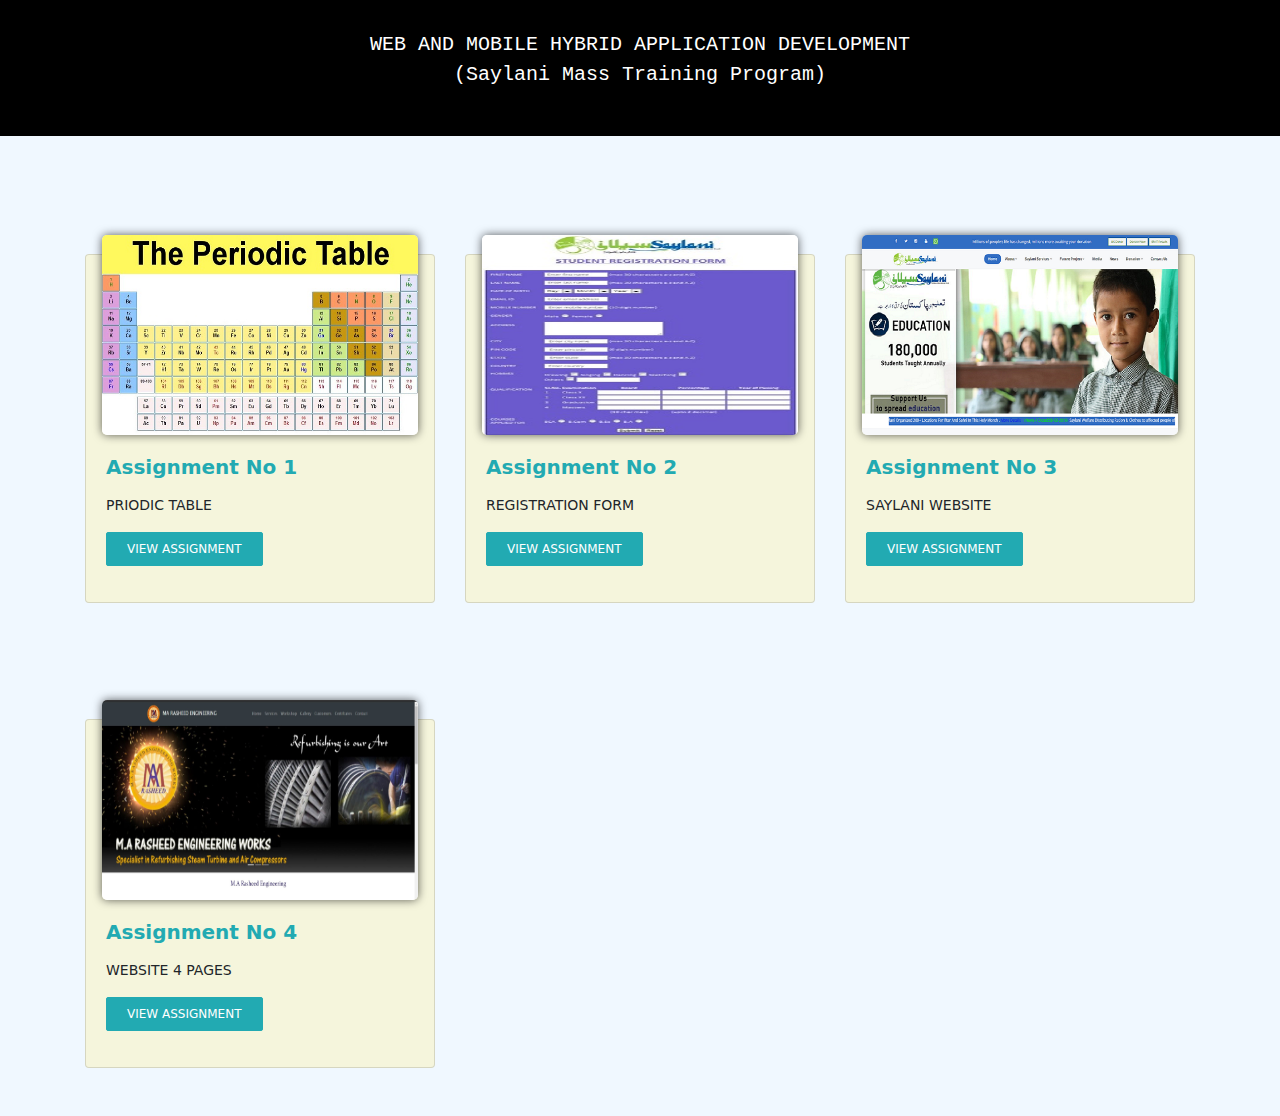
<file: public/index.html>
<!doctype html>
<html>
<head>
<meta charset="utf-8">
<title>Saylani | Assignments</title>
<link rel="shortcut icon" href="img/favicon.png"/>
<link rel="stylesheet" href="https://maxcdn.bootstrapcdn.com/bootstrap/4.0.0/css/bootstrap.min.css" integrity="sha384-Gn5384xqQ1aoWXA+058RXPxPg6fy4IWvTNh0E263XmFcJlSAwiGgFAW/dAiS6JXm" crossorigin="anonymous">
</head>

<style>
* {
    margin: 0px;
    padding: 0px;
    font-family: Segoe, "Segoe UI", "DejaVu Sans", "Trebuchet MS", Verdana, "sans-serif";
}
body {
    background-color:aliceblue;
}
.header {
    height: auto;
    width: 100%;
    background-color: black;
    padding: 30px 20px;
    margin: 0 auto 50px;
}
.heading {
    font-size: 20px;
    font-family: Consolas, "Andale Mono", "Lucida Console", "Lucida Sans Typewriter", Monaco, "Courier New", "monospace";
    color: white;
    text-align: center;
}
.img {
    width: 100%;
    height: 200px;
}
/*services style*/
.profile-card-5 {
    margin-top: 20px;
	background-color:beige;
}
.profile-card-5 .btn {
    border-radius: 2px;
    text-transform: uppercase;
    font-size: 12px;
    padding: 7px 20px;
}
.profile-card-5 .card-img-block {
    width: 91%;
    margin: 0 auto;
    position: relative;
    top: -20px;
    cursor: pointer;
}
.profile-card-5 .card-img-block img {
    border-radius: 5px;
    box-shadow: 0 0 10px rgba(0,0,0,0.63);
}
.profile-card-5 h5 {
    color: #22AAB2;
    font-weight: 600;
}
.profile-card-5 p {
    font-size: 14px;
    font-weight: 300;
}
.profile-card-5 .btn-primary {
    background-color: #22AAB2;
    border-color: #22AAB2;
}
</style>
<body>
<div class="header">
  <p class="heading">WEB AND MOBILE HYBRID APPLICATION DEVELOPMENT <br> (Saylani Mass Training Program)</p>
</div>
<div class="container-fluid">
  <div class="container">
    <div class="row">
      <div class="col-lg-4 col-md-6 my-5">
        <div class="card profile-card-5">
          <div class="card-img-block"> <img class="card-img-top img" src="img/1.jpg" alt="Card image cap" title="priodic Table"> </div>
          <div class="card-body pt-0">
            <h5 class="card-title">Assignment No 1</h5>
            <p class="card-text">
            <p>PRIODIC TABLE</p>
            <a href="content/priodic table/index.html" class="btn btn-primary button3" >View Assignment</a>
            </p>
          </div>
        </div>
      </div>
      <div class="col-lg-4 col-md-6 my-5">
        <div class="card profile-card-5">
          <div class="card-img-block"> <img class="card-img-top img" src="img/2.jpg" alt="Card image cap" title="Registration Form"> </div>
          <div class="card-body pt-0">
            <h5 class="card-title">Assignment No 2</h5>
            <p class="card-text">
            <p>REGISTRATION FORM</p>
            <a href="content/registration form/public/index.html" class="btn btn-primary button3">View Assignment</a>
            </p>
          </div>
        </div>
      </div>
      <div class="col-lg-4 col-md-6 my-5">
        <div class="card profile-card-5">
          <div class="card-img-block"> <img class="card-img-top img" src="img/3.png" alt="Card image cap" title="Saylani Web Home Page"> </div>
          <div class="card-body pt-0">
            <h5 class="card-title">Assignment No 3</h5>
            <p class="card-text">
            <p>SAYLANI WEBSITE</p>
            <a href="content/Saylani web/index.html" class="btn btn-primary button3">View Assignment</a>
            </p>
          </div>
        </div>
      </div>
	<div class="col-lg-4 col-md-6 my-5">
        <div class="card profile-card-5">
          <div class="card-img-block"> <img class="card-img-top img" src="img/4.jpg" alt="Card image cap" title="Website"> </div>
          <div class="card-body pt-0">
            <h5 class="card-title">Assignment No 4</h5>
            <p class="card-text">
            <p>WEBSITE 4 PAGES</p>
            <a href="content/website/index.html" class="btn btn-primary button3">View Assignment</a>
            </p>
          </div>
        </div>
      </div>
    </div>
  </div>
</div>
</body>
</html>
</file>
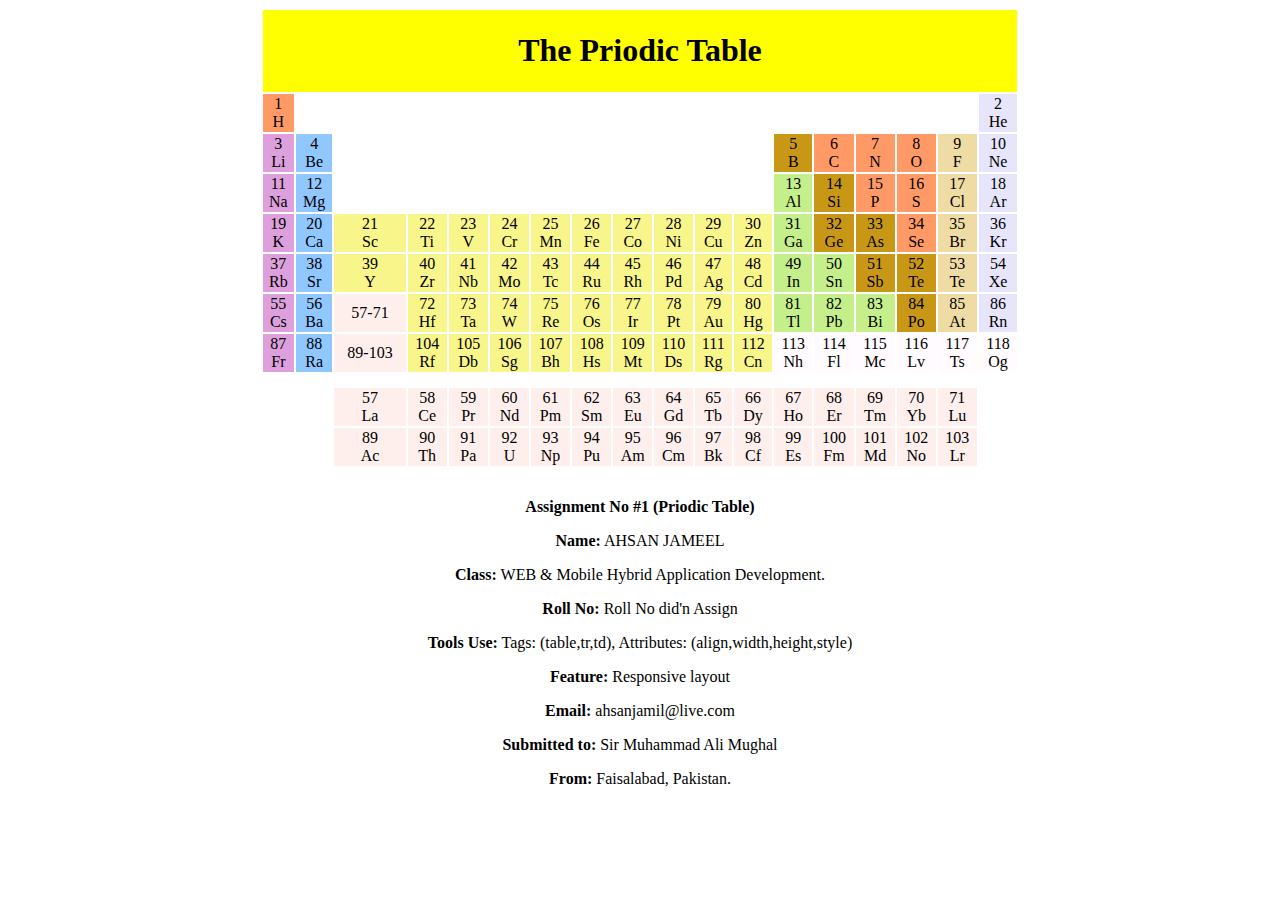
<file: public/content/priodic table/index.html>
<!doctype html>
<html>
<head>
<title>Assignment#1</title>
</head>
<body>
<table  width="60%" align="center">
  <tr style="background-color: yellow;">
    <th colspan="18"><h1>The Priodic Table</h1></th>
  </tr>
  <tr align="center">
    <td style="background-color: #ff9a66">1<br>
      H</td>
    <td colspan="16"></td>
    <td style="background-color: #e7e5fb">2<br>
      He</td>
  </tr>
  <tr align="center">
    <td style="background-color: #dda0dc">3<br>
      Li</td>
    <td style="background-color: #90c7ff">4<br>
      Be</td>
    <td colspan="10"></td>
    <td style="background-color: #c89716">5<br>
      B</td>
    <td style="background-color: #ff9a66">6<br>
      C</td>
    <td style="background-color: #ff9a66">7<br>
      N</td>
    <td style="background-color: #ff9a66">8<br>
      O</td>
    <td style="background-color: #efdca4">9<br>
      F</td>
    <td style="background-color: #e7e5fb">10<br>
      Ne</td>
  </tr>
  <tr align="center">
    <td style="background-color: #dda0dc">11<br>
      Na</td>
    <td style="background-color: #90c7ff">12<br>
      Mg</td>
    <td colspan="10"></td>
    <td style="background-color: #c5ef8b">13<br>
      Al</td>
    <td style="background-color: #c89716">14<br>
      Si</td>
    <td style="background-color: #ff9a66">15<br>
      P</td>
    <td style="background-color: #ff9a66">16<br>
      S</td>
    <td style="background-color: #efdca4">17<br>
      Cl</td>
    <td style="background-color: #e7e5fb">18<br>
      Ar</td>
  </tr>
  <tr align="center">
    <td style="background-color: #dda0dc">19<br>
      K</td>
    <td style="background-color: #90c7ff">20<br>
      Ca</td>
    <td style="background-color: #f8f58a">21<br>
      Sc</td>
    <td style="background-color: #f8f58a">22<br>
      Ti</td>
    <td style="background-color: #f8f58a">23<br>
      V</td>
    <td  style="background-color: #f8f58a">24<br>
      Cr</td>
    <td style="background-color: #f8f58a">25<br>
      Mn</td>
    <td style="background-color: #f8f58a">26<br>
      Fe</td>
    <td style="background-color: #f8f58a">27<br>
      Co</td>
    <td style="background-color: #f8f58a">28<br>
      Ni</td>
    <td style="background-color: #f8f58a">29<br>
      Cu</td>
    <td style="background-color: #f8f58a">30<br>
      Zn</td>
    <td style="background-color: #c5ef8b">31<br>
      Ga</td>
    <td style="background-color: #c89716">32<br>
      Ge</td>
    <td style="background-color: #c89716">33<br>
      As</td>
    <td style="background-color: #ff9a66">34<br>
      Se</td>
    <td style="background-color: #efdca4">35<br>
      Br</td>
    <td style="background-color: #e7e5fb">36<br>
      Kr</td>
  </tr>
  <tr align="center">
    <td style="background-color: #dda0dc">37<br>
      Rb</td>
    <td style="background-color: #90c7ff">38<br>
      Sr</td>
    <td style="background-color: #f8f58a">39<br>
      Y</td>
    <td style="background-color: #f8f58a">40<br>
      Zr</td>
    <td style="background-color: #f8f58a">41<br>
      Nb</td>
    <td style="background-color: #f8f58a">42<br>
      Mo</td>
    <td style="background-color: #f8f58a">43<br>
      Tc</td>
    <td style="background-color: #f8f58a">44<br>
      Ru</td>
    <td style="background-color: #f8f58a">45<br>
      Rh</td>
    <td style="background-color: #f8f58a">46<br>
      Pd</td>
    <td style="background-color: #f8f58a">47<br>
      Ag</td>
    <td style="background-color: #f8f58a">48<br>
      Cd</td>
    <td style="background-color: #c5ef8b">49<br>
      In</td>
    <td style="background-color: #c5ef8b">50<br>
      Sn</td>
    <td style="background-color: #c89716">51<br>
      Sb</td>
    <td style="background-color: #c89716">52<br>
      Te</td>
    <td style="background-color: #efdca4">53<br>
      Te</td>
    <td style="background-color: #e7e5fb">54<br>
      Xe</td>
  </tr>
  <tr align="center">
    <td style="background-color: #dda0dc">55<br>
      Cs</td>
    <td style="background-color: #90c7ff">56<br>
      Ba</td>
    <td style="background-color: #feefec">57-71</td>
    <td style="background-color: #f8f58a">72<br>
      Hf</td>
    <td style="background-color: #f8f58a">73<br>
      Ta</td>
    <td style="background-color: #f8f58a">74<br>
      W</td>
    <td style="background-color: #f8f58a">75<br>
      Re</td>
    <td style="background-color: #f8f58a">76<br>
      Os</td>
    <td style="background-color: #f8f58a">77<br>
      Ir</td>
    <td style="background-color: #f8f58a">78<br>
      Pt</td>
    <td style="background-color: #f8f58a">79<br>
      Au</td>
    <td style="background-color: #f8f58a">80<br>
      Hg</td>
    <td style="background-color: #c5ef8b">81<br>
      Tl</td>
    <td style="background-color: #c5ef8b">82<br>
      Pb</td>
    <td style="background-color: #c5ef8b">83<br>
      Bi</td>
    <td style="background-color: #c89716">84<br>
      Po</td>
    <td style="background-color: #efdca4">85<br>
      At</td>
    <td style="background-color: #e7e5fb">86<br>
      Rn</td>
  </tr>
  <tr align="center">
    <td style="background-color: #dda0dc">87<br>
      Fr</td>
    <td style="background-color: #90c7ff">88<br>
      Ra</td>
    <td style="background-color: #feefec">89-103</td>
    <td style="background-color: #f8f58a">104<br>
      Rf</td>
    <td style="background-color: #f8f58a">105<br>
      Db</td>
    <td style="background-color: #f8f58a">106<br>
      Sg</td>
    <td style="background-color: #f8f58a">107<br>
      Bh</td>
    <td style="background-color: #f8f58a">108<br>
      Hs</td>
    <td style="background-color: #f8f58a">109<br>
      Mt</td>
    <td style="background-color: #f8f58a">110<br>
      Ds</td>
    <td style="background-color: #f8f58a">111<br>
      Rg</td>
    <td style="background-color: #f8f58a">112<br>
      Cn</td>
    <td style="background-color: #fffbff">113<br>
      Nh</td>
    <td style="background-color: #fffbff">114<br>
      Fl</td>
    <td style="background-color: #fffbff">115<br>
      Mc</td>
    <td style="background-color: #fffbff">116<br>
      Lv</td>
    <td style="background-color: #fffbff">117<br>
      Ts</td>
    <td style="background-color: #fffbff">118<br>
      Og</td>
  </tr>
  <tr align="center">
    <td colspan="18" height="10px"></td>
  </tr>
  <tr align="center" style="background-color: #feefec">
    <td colspan="2" style="background-color: white"></td>
    <td>57<br>
      La</td>
    <td>58<br>
      Ce</td>
    <td>59<br>
      Pr</td>
    <td>60<br>
      Nd</td>
    <td>61<br>
      Pm</td>
    <td>62<br>
      Sm</td>
    <td>63<br>
      Eu</td>
    <td>64<br>
      Gd</td>
    <td>65<br>
      Tb</td>
    <td>66<br>
      Dy</td>
    <td>67<br>
      Ho</td>
    <td>68<br>
      Er</td>
    <td>69<br>
      Tm</td>
    <td>70<br>
      Yb</td>
    <td>71<br>
      Lu</td>
    <td style="background-color: white"></td>
  </tr>
  <tr align="center" style="background-color: #feefec">
    <td colspan="2" style="background-color: white"></td>
    <td>89<br>
      Ac</td>
    <td>90<br>
      Th</td>
    <td>91<br>
      Pa</td>
    <td>92<br>
      U</td>
    <td>93<br>
      Np</td>
    <td>94<br>
      Pu</td>
    <td>95<br>
      Am</td>
    <td>96<br>
      Cm</td>
    <td>97<br>
      Bk</td>
    <td>98<br>
      Cf</td>
    <td>99<br>
      Es</td>
    <td>100<br>
      Fm</td>
    <td>101<br>
      Md</td>
    <td>102<br>
      No</td>
    <td>103<br>
      Lr</td>
    <td style="background-color: white"></td>
  </tr>
  <tr align="center">
    <td colspan="18" height="10px"></td> 
  </tr>
</table>
<p align="center"><b>Assignment No #1 (Priodic Table)</b></p>
<p align="center"><b>Name:</b> AHSAN JAMEEL</p>
<p align="center"><b>Class:</b> WEB & Mobile Hybrid Application Development.</p>
<p align="center"><b>Roll No:</b> Roll No did'n Assign</p>
<p align="center"><b>Tools Use:</b> Tags: (table,tr,td), Attributes: (align,width,height,style)</p>
<p align="center"><b>Feature:</b> Responsive layout</p> 
<p align="center"><b>Email:</b> ahsanjamil@live.com</p>
<p align="center"><b>Submitted to:</b> Sir Muhammad Ali Mughal</p>
<p align="center"><b>From:</b> Faisalabad, Pakistan.</p>
</body>
</html>
</file>
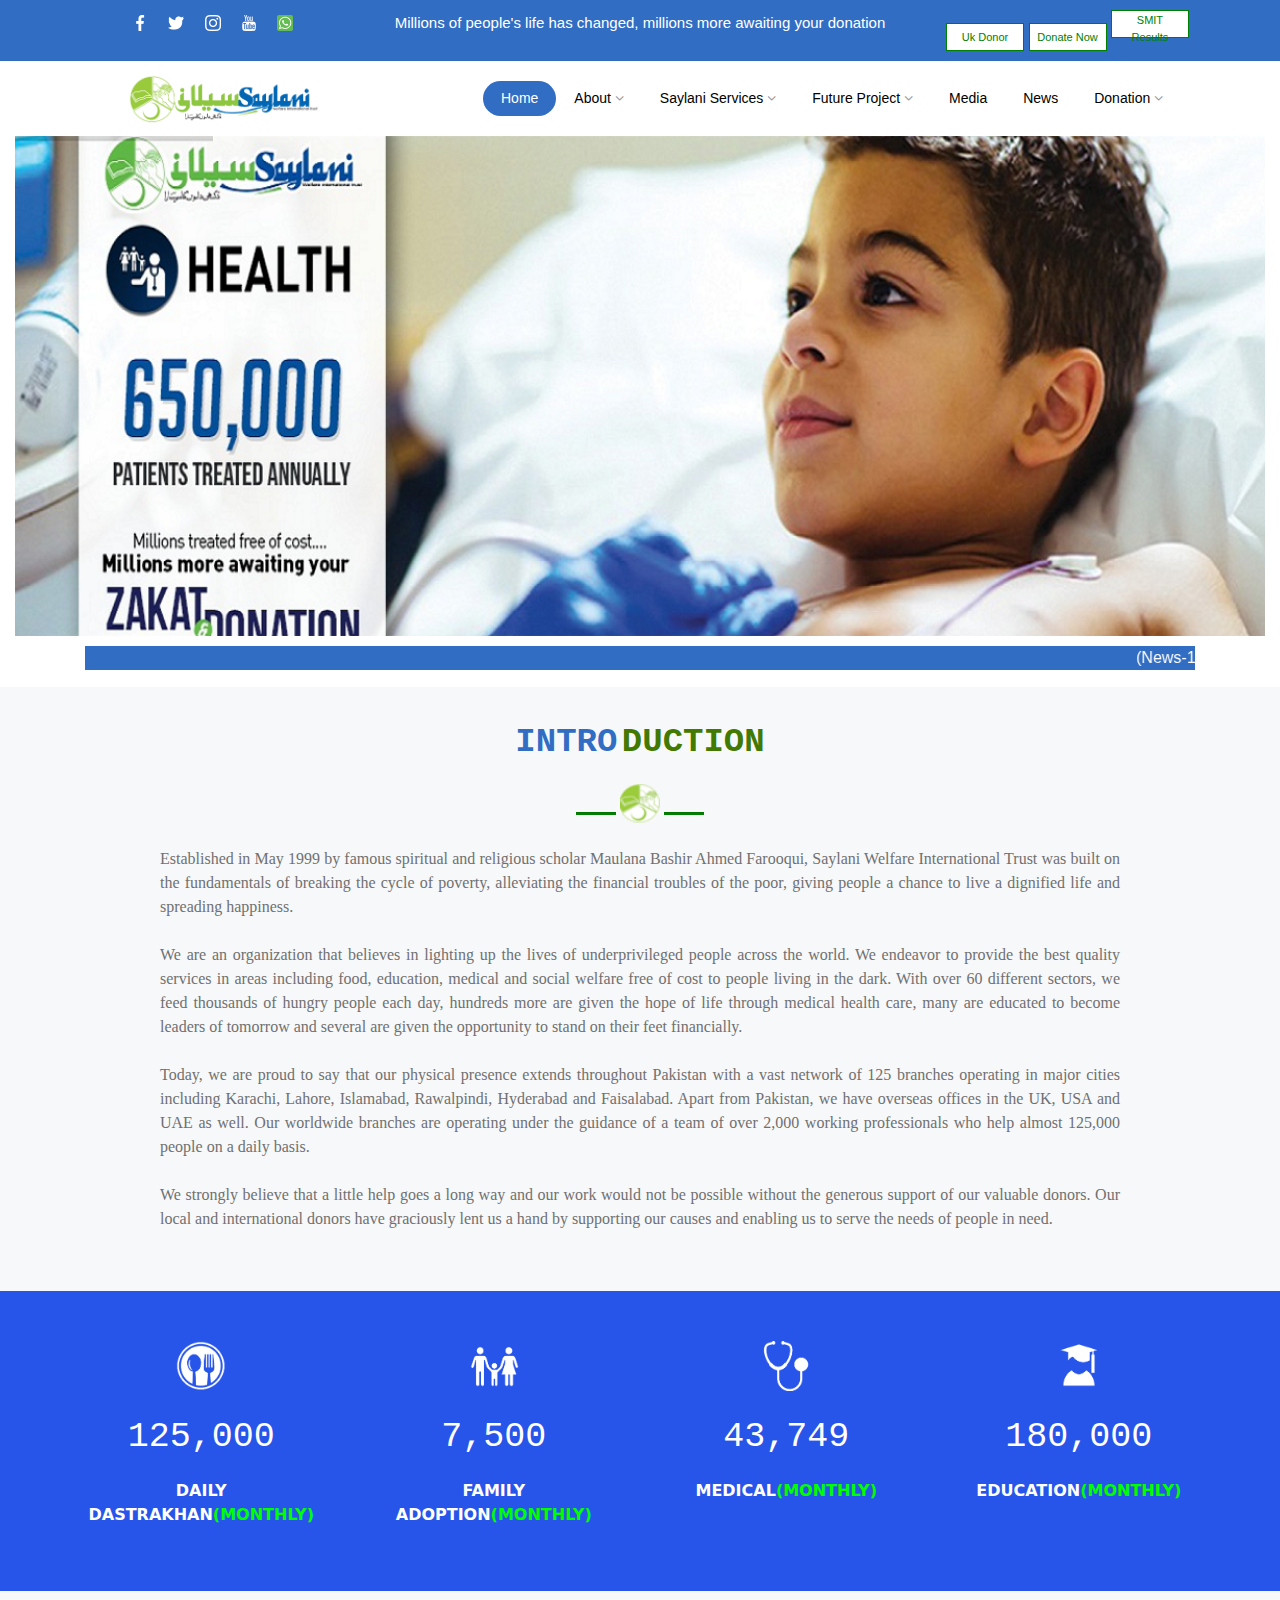
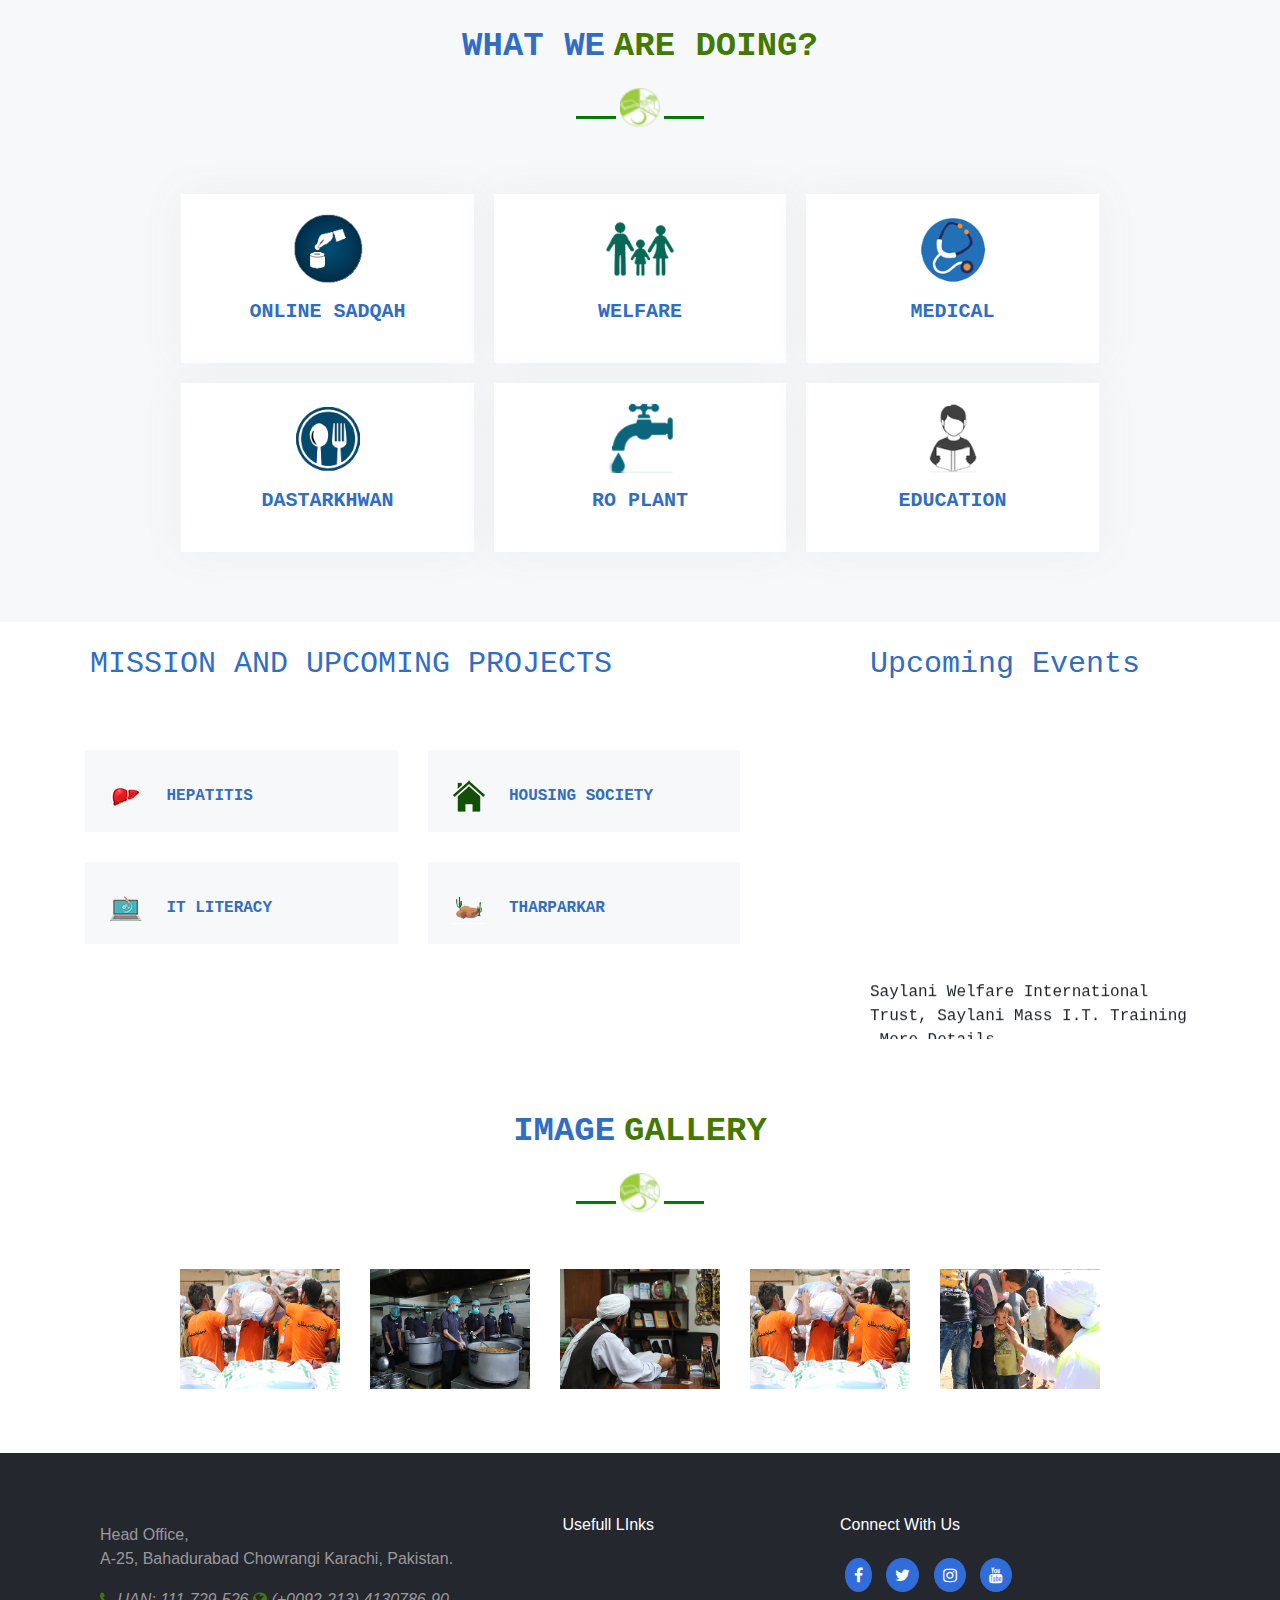
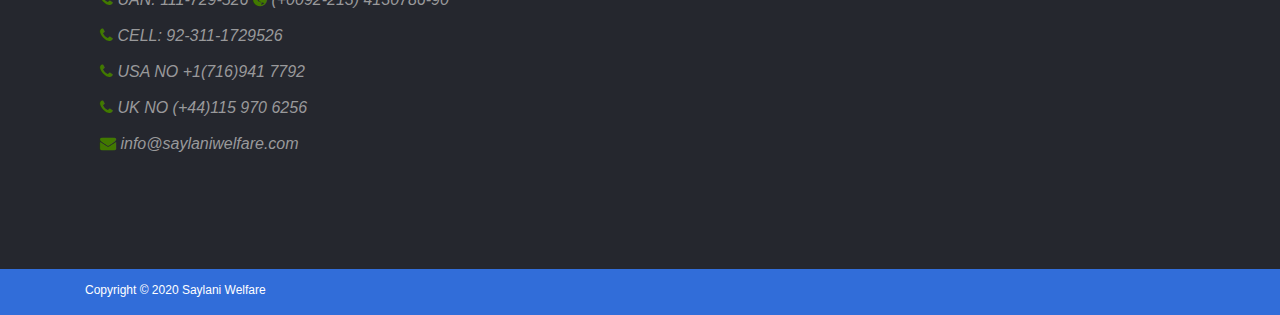
<file: public/content/Saylani web/index.html>
<!doctype html>
<html>
<head>
<meta charset="utf-8">
<title>Saylani Mass Training</title>
<link rel="shortcut icon" href="assets/img/favicon.png"/>
<link rel="stylesheet" type="text/css" href="assets/css/style.css"/>
<link rel="stylesheet" href="assets/css/bootstrap.css"/>
<link rel="stylesheet" href="assets/css/bootstrap.min.css"/>
<!----- font awesome icon ---->
<link href="https://stackpath.bootstrapcdn.com/font-awesome/4.7.0/css/font-awesome.min.css" rel="stylesheet" integrity="sha384-wvfXpqpZZVQGK6TAh5PVlGOfQNHSoD2xbE+QkPxCAFlNEevoEH3Sl0sibVcOQVnN" crossorigin="anonymous">
</head>

<body>
<!-- header start --->
<div class="container-fluid" id="main">
  <div class="container text-center" id="main_inner">
    <div class="row">
      <div class="col-xl-3 col-lg-3 col-md-12 col-xs-12"> <a href="https://www.facebook.com"><img src="assets/img/facebook.png" alt="fb" class="h_logo"/></a> <a href="https://twitter.com"><img src="assets/img/twitter.png" alt="twitter" class="h_logo"/></a> <a href="https://www.instagram.com/"><img src="assets/img/instagram.png" alt="instagram" class="h_logo"/></a> <a href="https://www.youtube.com"><img src="assets/img/youtube-logotype.png" alt="youtube" class="h_logo"/></a> <a href="https://web.whatsapp.com"><img src="assets/img/whatsapp.png" alt="whatsapp" class="h_logo"/></a> </div>
      <div class="col-xl-6 col-lg-6 col-md-12 col-xs-12">
        <p class="heading">Millions of people's life has changed, millions more awaiting your donation</p>
      </div>
      <div class="col-xl-3 col-lg-3 col-md-12 col-xs-12">
        <button type="submit" class="h_btn">Uk Donor</button>
        <button type="submit" class="h_btn">Donate Now</button>
        <button type="submit" class="h_btn">SMIT Results</button>
      </div>
    </div>
  </div>
</div>
<!-- title/nav start --->
<div class="container-fluid" id="main_header">
  <div class="container">
    <div class="row">
      <div class="col-xl-4 col-lg-4 col-md-12 col-sm-12"> <img src="assets/img/Saylani-logo.png" alt="logo" class="logo"/> <i class="fa fa-bars" id="nav_btn" onClick="myFunction()"></i></div>
      <div class="col-xl-8 col-lg-8 col-md-12 col-sm-12">
        <ul class="nav" id="navbar">
          <li><a href="#" style="background-color: #316DC3; color: white;">Home</a></li>
          <li><a href="#">About <i class="fa fa-angle-down"></i></a></li>
          <li><a href="#">Saylani Services <i class="fa fa-angle-down"></i></a></li>
          <li><a href="#">Future Project <i class="fa fa-angle-down"></i></a></li>
          <li><a href="#">Media</a></li>
          <li><a href="#">News</a></li>
          <li><a href="#">Donation <i class="fa fa-angle-down"></i></a></li>
        </ul>
      </div>
    </div>
  </div>
</div>
<!-- slider start --->
<div class="container-fluid no-gutters" id="slider">
  <div class="row no-gutters">
    <div class="col-xl-12">
      <div id="carouselExampleControls" class="carousel slide" data-ride="carousel">
        <div class="carousel-inner">
          <div class="carousel-item active"> <img class="d-block w-100 imgs" src="assets/img/1.png" alt="First slide"> </div>
          <div class="carousel-item"> <img class="d-block w-100 imgs" src="assets/img/2.png" alt="Second slide"> </div>
          <div class="carousel-item"> <img class="d-block w-100 imgs" src="assets/img/3.png" alt="Third slide"> </div>
        </div>
        <a class="carousel-control-prev" href="#carouselExampleControls" role="button" data-slide="prev"> <span class="carousel-control-prev-icon" aria-hidden="true"></span> <span class="sr-only">Previous</span> </a> <a class="carousel-control-next" href="#carouselExampleControls" role="button" data-slide="next"> <span class="carousel-control-next-icon" aria-hidden="true"></span> <span class="sr-only">Next</span> </a> </div>
    </div>
  </div>
</div>
<!-- marque text start --->
<div class="container-fluid" id="marque_container">
  <div class="container">
    <div class="row">
      <div class="col-xl-12">
        <marquee behavior="scroll" id="marque_text">
        (News-1 Dated:15-06-2019)  PIAICNext Phase Admission in Islamabad And Faisalabad" .
        </marquee>
      </div>
    </div>
  </div>
</div>
<!---- introduction ----->
<div class="container-fluid" id="introduction_fluid">
  <div class="container" id="introduction_container">
    <div class="row">
      <div class="col-lg-12">
        <p class="text-center"><span class="intro_text1">INTRO</span> <span class="intro_text2">DUCTION</span></p>
        <span class="text_logo"> <img src="assets/img/favicon.png" alt="saylani icon"/> <br>
        <hr class="hr_text">
        <hr class="hr_text">
        </span>
        <p id="introduction_description"> Established in May 1999 by famous spiritual and religious scholar Maulana Bashir Ahmed Farooqui, Saylani Welfare International Trust was built on the fundamentals of breaking the cycle of poverty, alleviating the financial troubles of the poor, giving people a chance to live a dignified life and spreading happiness. <br>
          <br>
          We are an organization that believes in lighting up the lives of underprivileged people across the world. We endeavor to provide the best quality services in areas including food, education, medical and social welfare free of cost to people living in the dark. With over 60 different sectors, we feed thousands of hungry people each day, hundreds more are given the hope of life through medical health care, many are educated to become leaders of tomorrow and several are given the opportunity to stand on their feet financially.<br>
          <br>
          Today, we are proud to say that our physical presence extends throughout Pakistan with a vast network of 125 branches operating in major cities including Karachi, Lahore, Islamabad, Rawalpindi, Hyderabad and Faisalabad. Apart from Pakistan, we have overseas offices in the UK, USA and UAE as well. Our worldwide branches are operating under the guidance of a team of over 2,000 working professionals who help almost 125,000 people on a daily basis.<br>
          <br>
          We strongly believe that a little help goes a long way and our work would not be possible without the generous support of our valuable donors. Our local and international donors have graciously lent us a hand by supporting our causes and enabling us to serve the needs of people in need. </p>
      </div>
    </div>
  </div>
</div>
<!---- services ----->
<div class="container-fluid" id="services_fluid">
  <div class="container" id="services_container">
    <div class="row">
      <div class=" col-xl-3 col-lg-4 col-md-6 col-sm-12 mb-5"> <img src="assets/img/icon_food_png.png" alt="1" class="service_img"/>
        <p class="text-center service_text">125,000</p>
        <p class="text-center"><span class="service_text_a">DAILY DASTRAKHAN</span><span class="service_text_b">(MONTHLY)</span></p>
      </div>
      <div class="col-xl-3 col-lg-4 col-md-6 col-sm-12 mb-5"> <img src="assets/img/icon_family_png.png" alt="1" class="service_img"/>
        <p class="text-center service_text">7,500</p>
        <p class="text-center"><span class="service_text_a">FAMILY ADOPTION</span><span class="service_text_b">(MONTHLY)</span></p>
      </div>
      <div class="col-xl-3 col-lg-4 col-md-6 col-sm-12 mb-5"> <img src="assets/img/icon_medical_png.png" alt="1" class="service_img"/>
        <p class="text-center service_text">43,749</p>
        <p class="text-center"><span class="service_text_a">MEDICAL</span><span class="service_text_b">(MONTHLY)</span></p>
      </div>
      <div class="col-xl-3 col-lg-4 col-md-6 col-sm-12 mb-5"> <img src="assets/img/icon_education_png.png" alt="1" class="service_img"/>
        <p class="text-center service_text">180,000</p>
        <p class="text-center"><span class="service_text_a">EDUCATION</span><span class="service_text_b">(MONTHLY)</span></p>
      </div>
    </div>
  </div>
</div>
<!---- Do services ----->
<div class="container-fluid" id="do_service_fluid">
  <div class="container" id="do_service_container">
    <div class="row justify-content-center">
      <div class="col-lg-12 mb-5">
        <p class="text-center"><span class="intro_text1">WHAT WE</span>&nbsp; <span class="intro_text2">ARE DOING?</span></p>
        <span class="text_logo"> <img src="assets/img/favicon.png" alt="saylani icon"/> <br>
        <hr class="hr_text">
        <hr class="hr_text">
        </span> </div>
      <div class="col-xl-3 col-md-4 col-sm-12 do_service_content"> <img src="assets/img/onlinesadqah.png" alt="img"/>
        <p>ONLINE SADQAH</p>
      </div>
      <div class="col-xl-3 col-md-4 col-sm-12 do_service_content"> <img src="assets/img/welfare.png" alt="img"/>
        <p>WELFARE</p>
      </div>
      <div class="col-xl-3 col-md-4 col-sm-12 do_service_content"> <img src="assets/img/medical.png" alt="img"/>
        <p>MEDICAL</p>
      </div>
      <div class="col-xl-3 col-md-4 col-sm-12 do_service_content"> <img src="assets/img/Dastarkhwan.png" alt="img"/>
        <p>DASTARKHWAN</p>
      </div>
      <div class="col-xl-3 col-md-4 col-sm-12 do_service_content"> <img src="assets/img/ROPLANT.png" alt="img"/>
        <p>RO PLANT</p>
      </div>
      <div class="col-xl-3 col-md-4 col-sm-12 do_service_content"> <img src="assets/img/education.png" alt="img"/>
        <p>EDUCATION</p>
      </div>
    </div>
  </div>
</div>
<!--- mission and project ---->
<div class="container-fluid" id="m_p_fluid">
  <div class="container" id="m_p_container">
    <div class="row">
      <div class="col-xl-8 m_p_content">
        <p class="m_p_head_text">MISSION AND UPCOMING PROJECTS</p>
        <div class="col-xl-12 mt-5 justify-content-center">
          <div class="row">
            <div class="col-xl-5 col-md-3 m_p_contentss"> <img src="assets/img/Hepatitis.png" alt="img"/> <b>HEPATITIS</b> </div>
            <div class="col-xl-5 col-md-3 m_p_contentss"> <img src="assets/img/housing.png" alt="img"/> <b>HOUSING SOCIETY</b> </div>
            <div class="col-xl-5 col-md-3 m_p_contentss"> <img src="assets/img/IT.png" alt="img"/> <b>IT LITERACY</b> </div>
            <div class="col-xl-5 col-md-3 m_p_contentss"> <img src="assets/img/tharparkar.png" alt="img"/> <b>THARPARKAR</b> </div>
          </div>
        </div>
      </div>
      <div class="col-xl-4 m_p_content">
        <p class="m_p_head_text">Upcoming Events</p>
        <marquee direction="up" class="marquee_text">
        Saylani Welfare International Trust, Saylani Mass I.T. Training .More Details <br>
        <br>
        PIAIC Entrance Exam Merit Ranking List Announced.More Details<br>
        <br>
        Entry Test Accouncement (Graphic Designing & Video Editing/Animation Course) On Sunday 3rd March 2019 @ 11:00Am Vanue: 4rh Floor, Saylani Welfare International Trust HeadOffice Bahadurabad .More Details
        </marquee>
      </div>
    </div>
  </div>
</div>
<!--image gallery  -->
<div class="container-fluid" id="image_gallery_fluid">
  <div class="container" id="image_gallery_container">
    <div class="row justify-content-center">
      <div class="col-lg-12 mb-5">
        <p class="text-center"><span class="intro_text1">IMAGE</span>&nbsp; <span class="intro_text2">GALLERY</span></p>
        <span class="text_logo"> <img src="assets/img/favicon.png" alt="saylani icon"/> <br>
        <hr class="hr_text">
        <hr class="hr_text">
        </span> </div>
      <div class="col-lg-2 col-md-4 col-sm-4 col-xs-6 mb-4"> <img src="assets/img/rashan2.jpg" alt="img" class="gallery_img"/> </div>
      <div class="col-lg-2 col-md-4 col-sm-4 col-xs-6 mb-4"> <img src="assets/img/food.jpg" alt="img" class="gallery_img"/> </div>
      <div class="col-lg-2 col-md-4 col-sm-4 col-xs-6 mb-4"> <img src="assets/img/hazrat.jpg" alt="img" class="gallery_img"/> </div>
      <div class="col-lg-2 col-md-4 col-sm-4 col-xs-6 mb-4"> <img src="assets/img/rashan2.jpg" alt="img" class="gallery_img"/> </div>
      <div class="col-lg-2 col-md-4 col-sm-4 col-xs-6 mb-4"> <img src="assets/img/hazrat2.jpg" alt="img" class="gallery_img"/> </div>
    </div>
  </div>
</div>
<!-- footer --->
<div class="container-fluid" id="footer_fluid">
  <div class="container" id="footer_container">
    <div class="row">
      <div class="col-lg-5 mb-5" id="footer_a">
        <p>Head Office, <br>
          A-25, Bahadurabad Chowrangi Karachi, Pakistan.</p>
        <i class="fa fa-phone icon"></i> <i>UAN: 111-729-526</i> <i class="fa fa-globe icon"></i> <i>(+0092-213) 4130786-90</i> <br>
        <i class="fa fa-phone icon"></i> <i>CELL: 92-311-1729526</i><br>
        <i class="fa fa-phone icon"></i> <i>USA NO +1(716)941 7792</i><br>
        <i class="fa fa-phone icon"></i> <i>UK NO (+44)115 970 6256</i><br>
        <i class="fa fa-envelope icon"></i> <i> info@saylaniwelfare.com</i><br>
      </div>
      <div class="col-lg-3 mb-5" id="footer_b">
        <p>Usefull LInks</p>
      </div>
      <div class="col-lg-4 mb-5" id="footer_c">
        <p>Connect With Us</p>
        <a href="https://www.facebook.com/"><i class="fa fa-facebook s_icon"></i> </a> <a href="https://twitter.com/"><i class="fa fa-twitter s_icon"></i> </a> <a href="https://www.instagram.com/"><i class="fa fa-instagram s_icon"></i> </a> <a href="https://www.youtube.com/"><i class="fa fa-youtube s_icon"></i></a> </div>
    </div>
  </div>
</div>
<!--- copyright --->

<div class="container-fluid" id="cr">
  <div class="container" id="cr_container">
    <div class="row">
      <div class="col-xl-12">
        <p class="cr_content">Copyright © 2020 Saylani Welfare</p>
      </div>
    </div>
  </div>
</div>
<script>
        function myFunction(){
           var x = document.getElementById("navbar"); 
            
            if(x.style.display == "block")
            {
                x.style.display = "none";
            }
            else{
                x.style.display = "block"; 
            }
        }
    </script> 
<script src="https://code.jquery.com/jquery-3.4.1.slim.min.js" integrity="sha384-J6qa4849blE2+poT4WnyKhv5vZF5SrPo0iEjwBvKU7imGFAV0wwj1yYfoRSJoZ+n" crossorigin="anonymous"></script> 
<script src="https://cdn.jsdelivr.net/npm/popper.js@1.16.0/dist/umd/popper.min.js" integrity="sha384-Q6E9RHvbIyZFJoft+2mJbHaEWldlvI9IOYy5n3zV9zzTtmI3UksdQRVvoxMfooAo" crossorigin="anonymous"></script> 
<script src="https://stackpath.bootstrapcdn.com/bootstrap/4.4.1/js/bootstrap.min.js" integrity="sha384-wfSDF2E50Y2D1uUdj0O3uMBJnjuUD4Ih7YwaYd1iqfktj0Uod8GCExl3Og8ifwB6" crossorigin="anonymous"></script>
</body>
</html>
</file>
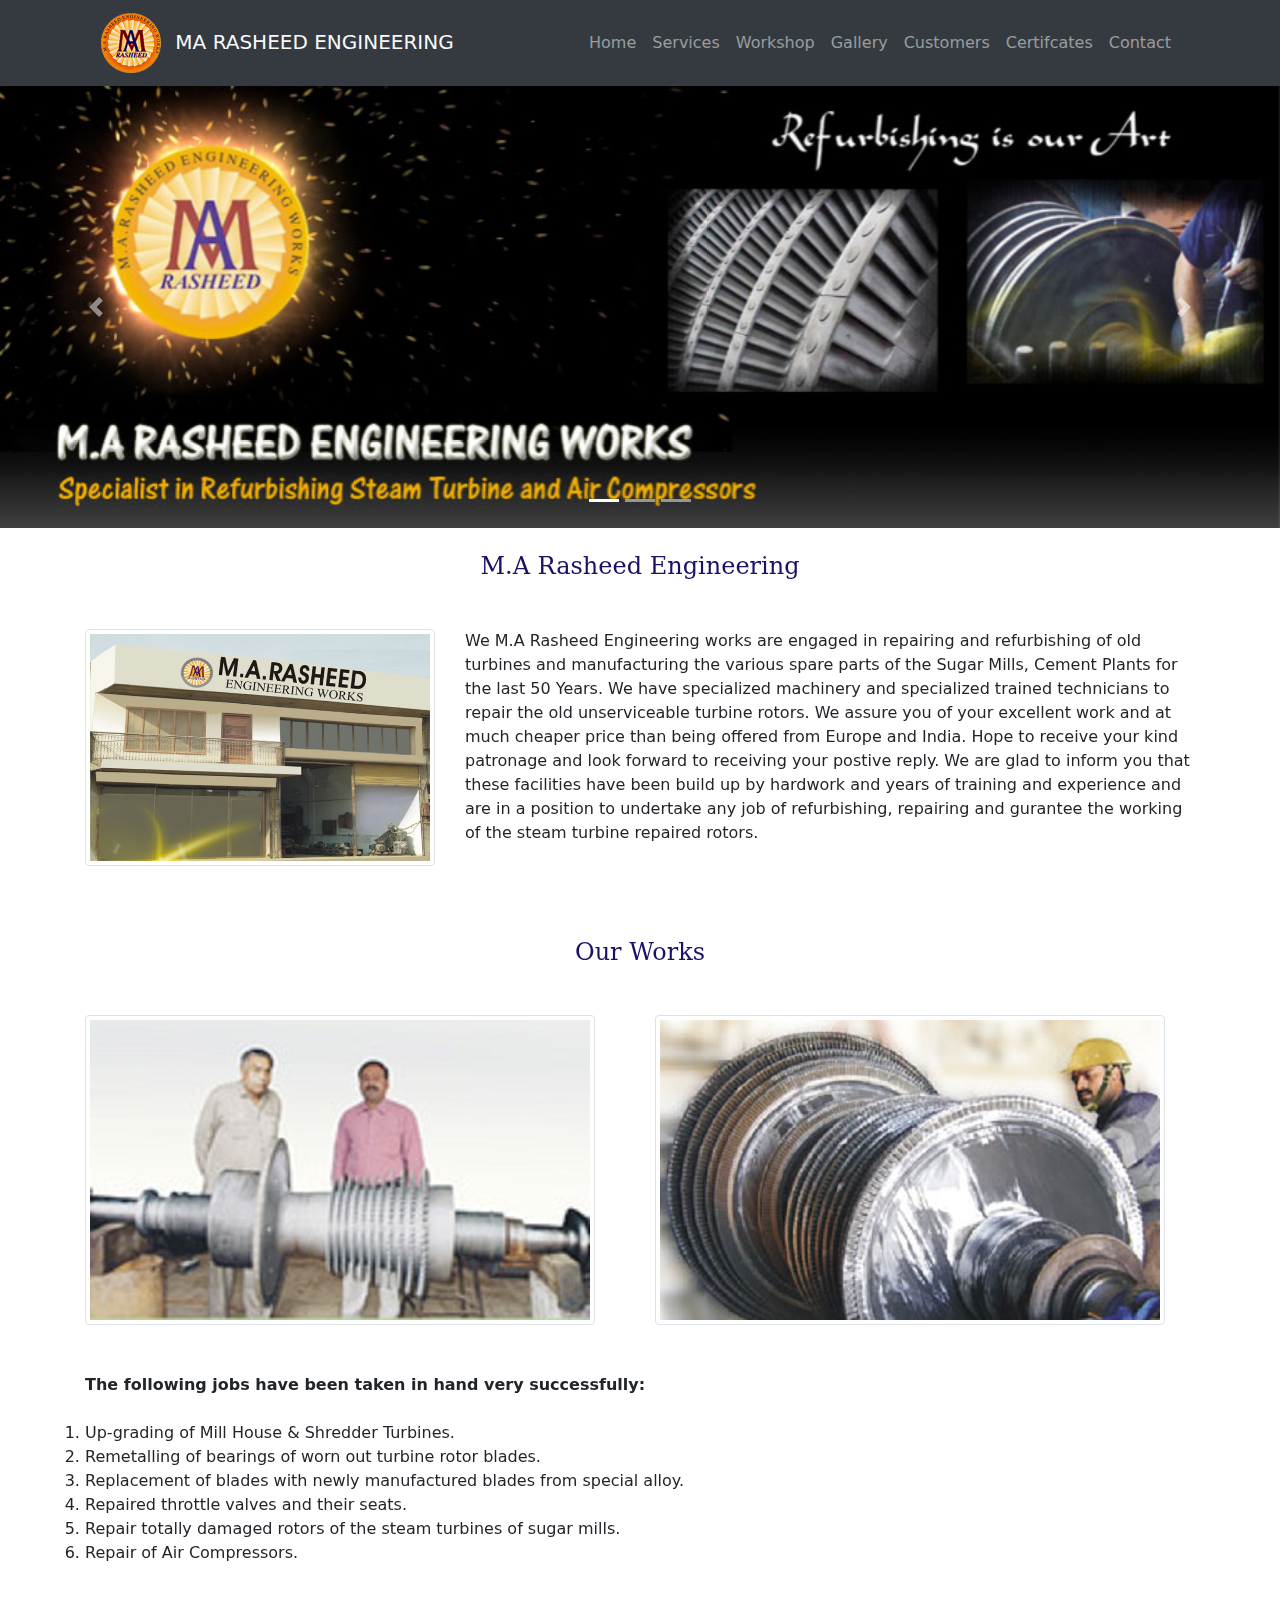
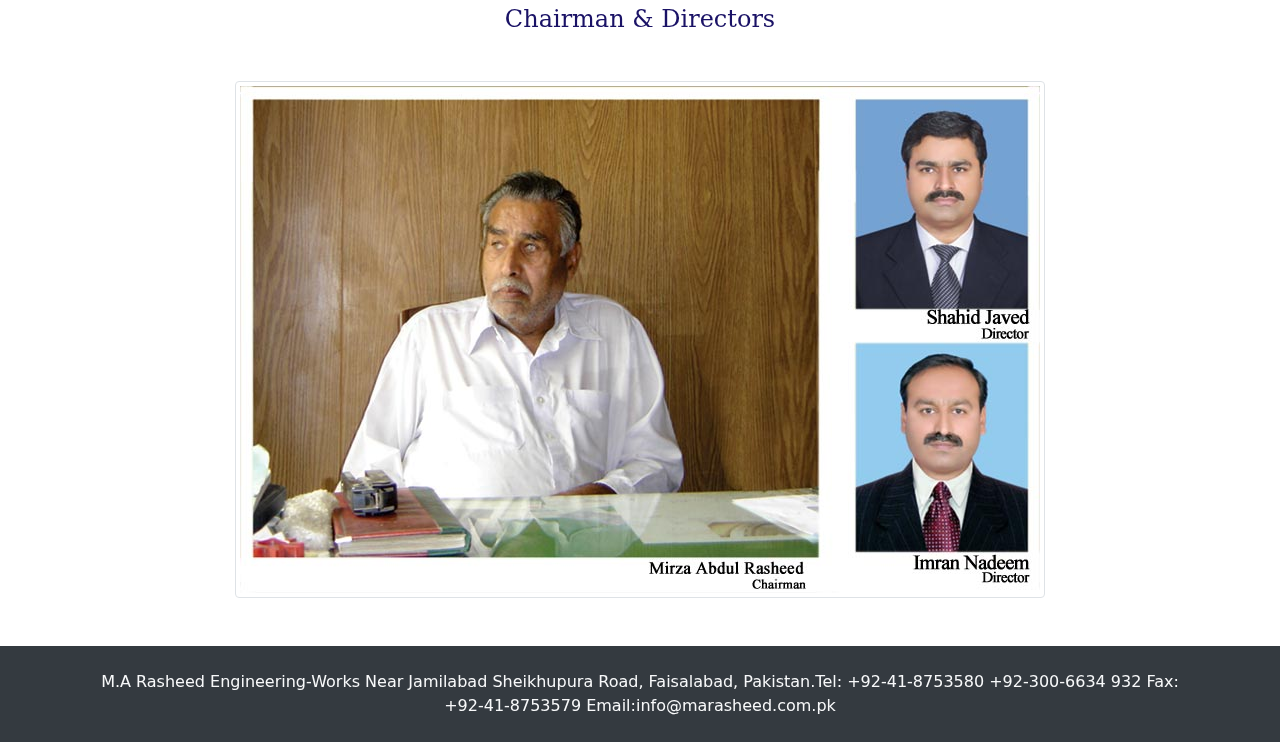
<file: public/content/website/index.html>
<!doctype html>
<html>
<head>
<meta charset="utf-8">
<title>MA RASHEED ENGINEERING</title>
<!-- CSS -->
<link rel="stylesheet" type="text/css" href="assets/css/style.css"/>
<!-- BOOTSTRAPS -->
<link rel="stylesheet" href="https://maxcdn.bootstrapcdn.com/bootstrap/4.0.0/css/bootstrap.min.css" integrity="sha384-Gn5384xqQ1aoWXA+058RXPxPg6fy4IWvTNh0E263XmFcJlSAwiGgFAW/dAiS6JXm" crossorigin="anonymous">
</head>

<body>
<!-- header start -->
<div class="container-fluid bg-dark">
  <div class="container">
    <div class="row">
      <div class="col-lg-12">
        <nav class="navbar navbar-expand-md navbar-dark bg-dark"> <a href="#" class="navbar-brand"><img src="assets/img/logo.png" alt="logo" class="logo"/> <span class="text-light ml-2 logo_text" style="font-family:'Lucida Grande', 'Lucida Sans Unicode', 'Lucida Sans', 'DejaVu Sans', Verdana, 'sans-serif';">MA RASHEED ENGINEERING</span> </a>
          <button type="button" class="navbar-toggler" data-toggle="collapse" data-target="#navbarCollapse"> <span class="navbar-toggler-icon"></span> </button>
          <div class="collapse navbar-collapse justify-content-end" id="navbarCollapse">
            <div class="navbar-nav"> 
				<a href="index.html" class="nav-item nav-link">Home</a> 
				<a href="services.html" class="nav-item nav-link">Services</a> 
				<a href="workshop.html" class="nav-item nav-link">Workshop</a> 
				<a href="gallery.html" class="nav-item nav-link">Gallery</a> 
				<a href="customer.html" class="nav-item nav-link">Customers</a> 
				<a href="certifcate.html" class="nav-item nav-link">Certifcates</a> 
				<a href="contact.html" class="nav-item nav-link">Contact</a> 
              <!--<div class="nav-item dropdown"> 
				  <a href="#" class="nav-link dropdown-toggle" data-toggle="dropdown">Messages</a>
                <div class="dropdown-menu"> 
					<a href="#" class="dropdown-item">Inbox</a> 
					<a href="#" class="dropdown-item">Sent</a> 
					<a href="#" class="dropdown-item">Drafts</a> 
				</div>
              </div>--> 
            </div>
          </div>
        </nav>
      </div>
    </div>
  </div>
</div>
<!-- slider start -->
<div id="carouselExampleIndicators" class="carousel slide" data-ride="carousel">
  <ol class="carousel-indicators">
    <li data-target="#carouselExampleIndicators" data-slide-to="0" class="active"></li>
    <li data-target="#carouselExampleIndicators" data-slide-to="1"></li>
    <li data-target="#carouselExampleIndicators" data-slide-to="2"></li>
  </ol>
  <div class="carousel-inner">
    <div class="carousel-item active"> <img class="d-block w-100" src="assets/img/slider1.jpg" alt="First slide"> </div>
    <div class="carousel-item"> <img class="d-block w-100" src="assets/img/slider2.jpg" alt="Second slide"> </div>
    <div class="carousel-item"> <img class="d-block w-100" src="assets/img/slider3.jpg" alt="Third slide"> </div>
  </div>
  <a class="carousel-control-prev" href="#carouselExampleIndicators" role="button" data-slide="prev"> <span class="carousel-control-prev-icon" aria-hidden="true"></span> <span class="sr-only">Previous</span> </a> <a class="carousel-control-next" href="#carouselExampleIndicators" role="button" data-slide="next"> <span class="carousel-control-next-icon" aria-hidden="true"></span> <span class="sr-only">Next</span> </a> </div>
<!-- our works start -->
<div class="container-fluid">
  <div class="container">
    <div class="row">
      <div class="col-lg-12">
        <h4 class="text-center my-4 title">M.A Rasheed Engineering</h4>
        <div class="row my-5">
          <div class="col-lg-4 col-md-4 col-sm-12 col-xs-12"> <img src="assets/img/MARASHEED_OFFICE.jpg" alt="mar"  class="img-thumbnail"/> </div>
          <div class="col-lg-8 col-md-8 col-sm-12 col-xs-12">
            <p class=""> We M.A Rasheed Engineering works are engaged in repairing and refurbishing of old turbines and manufacturing the various spare parts of the Sugar Mills, Cement Plants for the last 50 Years. We have specialized machinery and specialized trained technicians to repair the old unserviceable turbine rotors.
              
              We assure you of your excellent work and at much cheaper price than being offered from Europe and India. Hope to receive your kind patronage and look forward to receiving your postive reply.
              
              We are glad to inform you that these facilities have been build up by hardwork and years of training and experience and are in a position to undertake any job of refurbishing, repairing and gurantee the working of the steam turbine repaired rotors. </p>
          </div>
        </div>
      </div>
    </div>
  </div>
</div>

<!-- our works start -->
<div class="container-fluid">
  <div class="container">
    <div class="row">
      <div class="col-lg-12">
        <h4 class="text-center my-4 title">Our Works</h4>
        <div class="row my-5">
          <div class="col-lg-6 col-md-6 col-sm-12 col-xs-12"> <img src="assets/img/turbine_rotor_opening.jpg" alt="mar"  class="img-thumbnail"/> </div>
          <div class="col-lg-6 col-md-6 col-sm-12 col-xs-12"> <img src="assets/img/turbine_rotor_working.jpg" alt="mar"  class="img-thumbnail"/> </div>
        </div>
        <p class="text-center">
        <dt>The following jobs have been taken in hand very successfully:</dt>
        <br>
        <ol>
          <li>Up-grading of Mill House & Shredder Turbines.</li>
          <li>Remetalling of bearings of worn out turbine rotor blades.</li>
          <li>Replacement of blades with newly manufactured blades from special alloy.</li>
          <li>Repaired throttle valves and their seats.</li>
          <li>Repair totally damaged rotors of the steam turbines of sugar mills.</li>
          <li>Repair of Air Compressors.</li>
        </ol>
        </p>
      </div>
    </div>
  </div>
</div>
	
	<!-- our works start -->
<div class="container-fluid">
  <div class="container">
    <div class="row">
      <div class="col-lg-12">
        <h4 class="text-center my-4 title">Chairman & Directors</h4>
        <div class="row my-5">
          <div class="col-lg-12 col-md-12 col-sm-12 col-xs-12"> 
			  <img src="assets/img/chairman_and_director.jpg" alt="mar"  class="img-thumbnail  mx-auto d-block"/> </div>
        </div>
       
      </div>
    </div>
  </div>
</div>
		<!--footer -->
<div class="container-fluid bg-dark">
  <div class="container">
    <div class="row">
      <div class="col-lg-12">
        <p class="text-center my-4 text-light">M.A Rasheed Engineering-Works Near Jamilabad Sheikhupura Road, Faisalabad, Pakistan.Tel: +92-41-8753580 +92-300-6634 932

Fax: +92-41-8753579 Email:info@marasheed.com.pk</p>
       
      </div>
    </div>
  </div>
</div>

<!-- JAVASCRIPT BOOTSTRAP --> 
<script src="https://code.jquery.com/jquery-3.2.1.slim.min.js" integrity="sha384-KJ3o2DKtIkvYIK3UENzmM7KCkRr/rE9/Qpg6aAZGJwFDMVNA/GpGFF93hXpG5KkN" crossorigin="anonymous"></script> 
<script src="https://cdnjs.cloudflare.com/ajax/libs/popper.js/1.12.9/umd/popper.min.js" integrity="sha384-ApNbgh9B+Y1QKtv3Rn7W3mgPxhU9K/ScQsAP7hUibX39j7fakFPskvXusvfa0b4Q" crossorigin="anonymous"></script> 
<script src="https://maxcdn.bootstrapcdn.com/bootstrap/4.0.0/js/bootstrap.min.js" integrity="sha384-JZR6Spejh4U02d8jOt6vLEHfe/JQGiRRSQQxSfFWpi1MquVdAyjUar5+76PVCmYl" crossorigin="anonymous"></script>
</body>
</html>
</file>
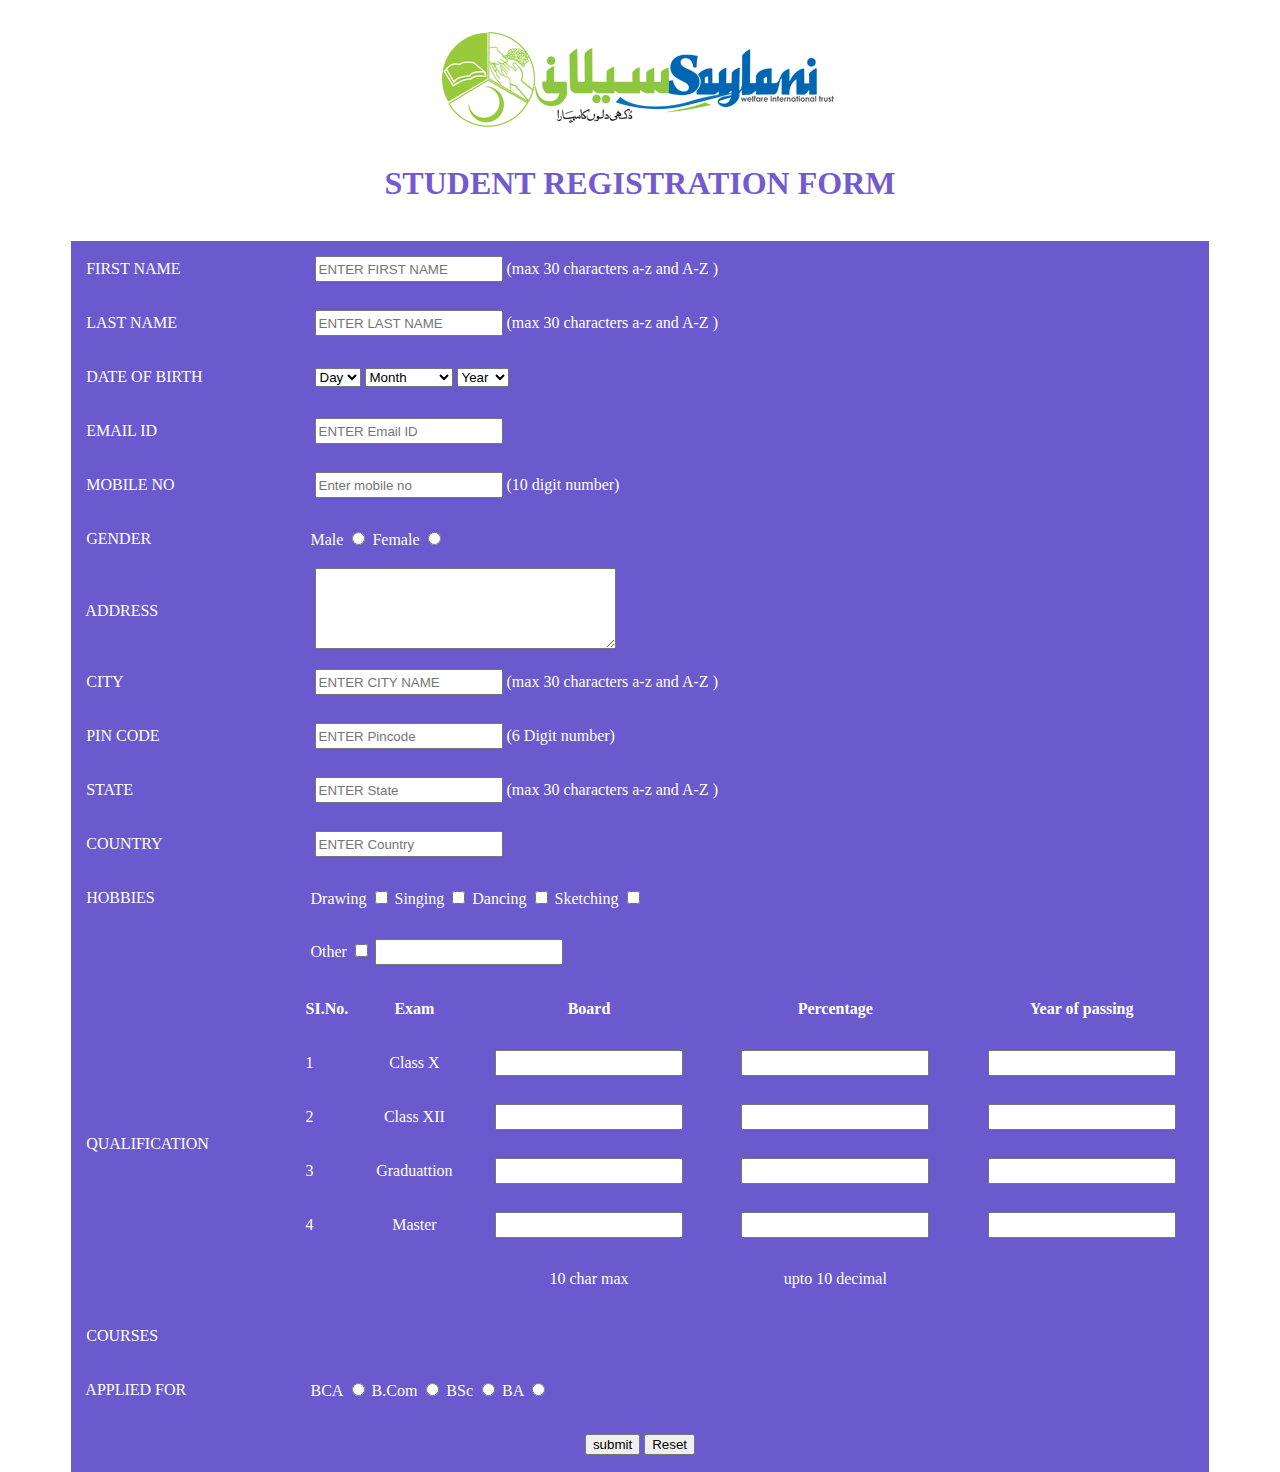
<file: public/content/registration form/public/index.html>
<!doctype html>
<html>
<head>
<meta charset="utf-8">
<title>Registration Form</title>
<link rel="stylesheet" href="style.css"/>
</head>

<body>
<h1 align="center"><img src="img/Saylani-logo.png" alt="logo"/></h1>
<h1 class="heading">STUDENT REGISTRATION FORM</h1>
<div class="main"><br>
  <table width="90%" align="center">
    <form method="post" action="index2.html">
      <tr>
        <td class="f_tr">&nbsp;&nbsp;
          <label class="title">FIRST NAME </label></td>
        <td>&nbsp;&nbsp;
          <input type="text" placeholder="ENTER FIRST NAME" maxlength="30" class="title_field"/>
          <span>(max 30 characters a-z and A-Z )</span></td>
      </tr>
      <tr>
        <td>&nbsp;&nbsp;
          <label class="title">LAST NAME </label></td>
        <td>&nbsp;&nbsp;
          <input type="text" placeholder="ENTER LAST NAME" maxlength="30" class="title_field"/>
          <span>(max 30 characters a-z and A-Z )</span></td>
      </tr>
      <tr>
        <td>&nbsp;&nbsp;
          <label class="title">DATE OF BIRTH </label></td>
        <td>&nbsp;&nbsp;
          <select>
            <option>Day</option>
            <option>1</option>
            <option>2</option>
            <option>3</option>
            <option>4</option>
            <option>5</option>
            <option>6</option>
            <option>7</option>
            <option>8</option>
            <option>9</option>
            <option>10</option>
            <option>11</option>
            <option>12</option>
            <option>13</option>
            <option>14</option>
            <option>15</option>
            <option>16</option>
            <option>17</option>
            <option>18</option>
            <option>19</option>
            <option>20</option>
            <option>21</option>
            <option>22</option>
            <option>23</option>
            <option>24</option>
            <option>25</option>
            <option>26</option>
            <option>27</option>
            <option>28</option>
            <option>29</option>
            <option>30</option>
            <option>31</option>
          </select>
          <select>
            <option>Month</option>
            <option>January</option>
            <option>February</option>
            <option>March</option>
            <option>April</option>
            <option>May</option>
            <option>June</option>
            <option>July</option>
            <option>August</option>
            <option>September</option>
            <option>October</option>
            <option>November</option>
            <option>December</option>
          </select>
          <select>
            <option>Year</option>
            <option>1980</option>
            <option>1981</option>
            <option>1982</option>
            <option>1983</option>
            <option>1984</option>
            <option>1985</option>
            <option>1986</option>
            <option>1987</option>
            <option>1988</option>
            <option>1989</option>
            <option>1990</option>
            <option>1991</option>
            <option>1992</option>
            <option>1993</option>
            <option>1994</option>
            <option>1995</option>
            <option>1996</option>
            <option>1997</option>
            <option>1998</option>
            <option>1999</option>
            <option>2001</option>
            <option>2002</option>
            <option>2003</option>
            <option>2004</option>
            <option>2005</option>
            <option>2006</option>
            <option>2007</option>
            <option>2008</option>
            <option>2009</option>
            <option>2010</option>
            <option>2011</option>
            <option>2012</option>
            <option>2013</option>
            <option>2014</option>
            <option>2015</option>
            <option>2016</option>
            <option>2017</option>
            <option>2018</option>
            <option>2019</option>
            <option>2020</option>
          </select></td>
      </tr>
      <tr>
        <td>&nbsp;&nbsp;
          <label class="title">EMAIL ID </label></td>
        <td>&nbsp;&nbsp;
          <input type="email" placeholder="ENTER Email ID" maxlength="30" class="title_field"/></td>
      </tr>
      <tr>
        <td>&nbsp;&nbsp;
          <label class="title">MOBILE NO </label></td>
        <td>&nbsp;&nbsp;
          <input type="text" placeholder="Enter mobile no" maxlength="10" class="title_field"/>
          <span>(10 digit number)</span></td>
      </tr>
      <tr>
        <td>&nbsp;&nbsp;
          <label class="title">GENDER </label></td>
        <td>&nbsp;&nbsp;<span>Male</span>
          <input type="radio" name="gender" />
          <span> Female</span>
          <input type="radio" name="gender" /></td>
      </tr>
      <tr>
        <td>&nbsp;&nbsp;
          <label class="title">ADDRESS </label></td>
        <td>&nbsp;&nbsp;
          <textarea cols="35" rows="5"></textarea></td>
      </tr>
      <tr>
        <td>&nbsp;&nbsp;
          <label class="title">CITY </label></td>
        <td>&nbsp;&nbsp;
          <input type="text" placeholder="ENTER CITY NAME" maxlength="30" class="title_field"/>
          <span>(max 30 characters a-z and A-Z )</span></td>
      </tr>
      <tr>
        <td>&nbsp;&nbsp;
          <label class="title">PIN CODE </label></td>
        <td>&nbsp;&nbsp;
          <input type="text" placeholder="ENTER Pincode" maxlength="6" class="title_field"/>
          <span>(6 Digit number)</span></td>
      </tr>
      <tr>
        <td>&nbsp;&nbsp;
          <label class="title">STATE </label></td>
        <td>&nbsp;&nbsp;
          <input type="text" placeholder="ENTER State" maxlength="30" class="title_field"/>
          <span>(max 30 characters a-z and A-Z )</span></td>
      </tr>
      <tr>
        <td>&nbsp;&nbsp;
          <label class="title">COUNTRY </label></td>
        <td>&nbsp;&nbsp;
          <input type="text" placeholder="ENTER Country" maxlength="" class="title_field"/></td>
      </tr>
      <tr>
        <td>&nbsp;&nbsp;
          <label class="title">HOBBIES </label></td>
        <td>&nbsp;&nbsp;<span>Drawing</span>
          <input type="checkbox"/>
          <span>Singing</span>
          <input type="checkbox"/>
          <span>Dancing</span>
          <input type="checkbox"/>
          <span>Sketching</span>
          <input type="checkbox"/></td>
      </tr>
      <tr>
        <td>&nbsp;&nbsp;
          <label class="title"></label></td>
        <td>&nbsp;&nbsp;<span>Other</span>
          <input type="checkbox"/>
          <input type="text" class="title_field"/></td>
      </tr>
      <tr>
        <td>&nbsp;&nbsp;
          <label class="title">QUALIFICATION</label></td>
        <td><table width="100%">
            <tr>
              <td><b><span>SI.No.</span></b></td>
              <td class="text-center"><b><span>Exam</span></b></td>
              <td class="text-center"><b><span>Board</span></b></td>
              <td class="text-center"><b><span>Percentage</span></b></td>
              <td class="text-center"><b><span>Year of passing</span></b></td>
            </tr>
            <tr>
              <td><span>1</span></td>
              <td class="text-center"><span>Class X</span></td>
              <td class="text-center"><input type="text" class="title_field"/></td>
              <td class="text-center"><input type="text" class="title_field"/></td>
              <td class="text-center"><input type="text" class="title_field"/></td>
            </tr>
            <tr>
              <td><span>2</span></td>
              <td class="text-center"><span>Class XII</span></td>
              <td class="text-center"><input type="text" class="title_field"/></td>
              <td class="text-center"><input type="text" class="title_field"/></td>
              <td class="text-center"><input type="text" class="title_field"/></td>
            </tr>
            <tr>
              <td><span>3</span></td>
              <td class="text-center"><span>Graduattion</span></td>
              <td class="text-center"><input type="text" class="title_field"/></td>
              <td class="text-center"><input type="text" class="title_field"/></td>
              <td class="text-center"><input type="text" class="title_field"/></td>
            </tr>
            <tr>
              <td><span>4</span></td>
              <td class="text-center"><span>Master</span></td>
              <td class="text-center"><input type="text" class="title_field"/></td>
              <td class="text-center"><input type="text" class="title_field"/></td>
              <td class="text-center"><input type="text" class="title_field"/></td>
            </tr>
            <tr>
              <td></td>
              <td></td>
              <td class="text-center"><span>10 char max</span></td>
              <td class="text-center"><span>upto 10 decimal</span></td>
              <td></td>
            </tr>
          </table></td>
      </tr>
      <tr>
        <td>&nbsp;&nbsp;
          <label class="title">COURSES </label></td>
        <td></td>
      </tr>
      <tr>
        <td>&nbsp;&nbsp;
          <label class="title">APPLIED FOR </label></td>
        <td>&nbsp;&nbsp;<span>BCA</span>
          <input type="radio" name="edu"/>
          <span>B.Com</span>
          <input type="radio" name="edu"/>
          <span>BSc</span>
          <input type="radio" name="edu"/>
          <span>BA</span>
          <input type="radio" name="edu"/></td>
      </tr>
      <tr class="text-center">
        <td colspan="2"><input type="submit" value="submit"/>
          <input type="reset" value="Reset"/></td>
      </tr>
    </form> 
  </table>
</div>
</body>
</html>
</file>
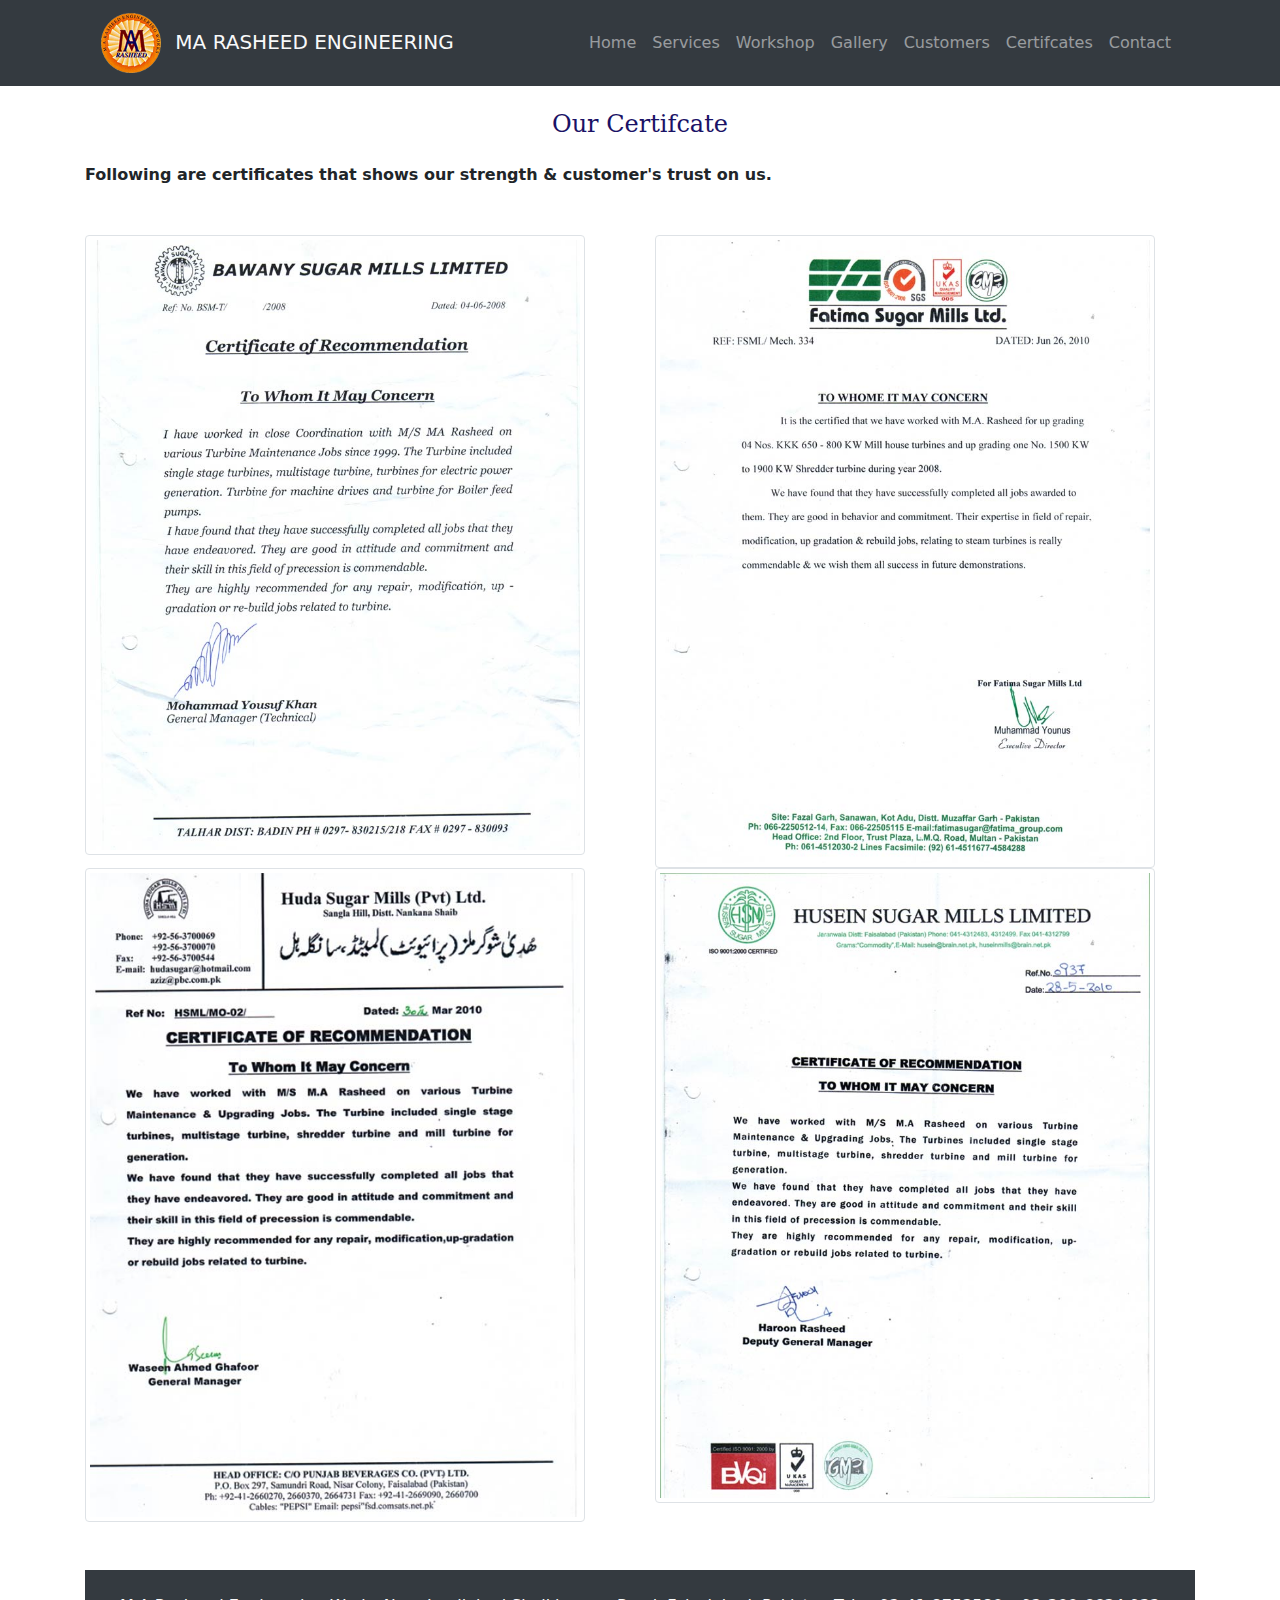
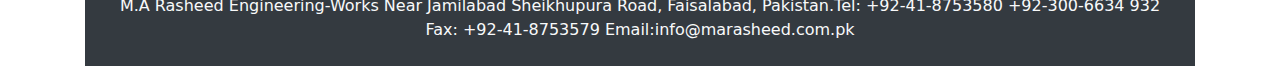
<file: public/content/website/certifcate.html>
<!doctype html>
<html>
<head>
<meta charset="utf-8">
<title>MA RASHEED ENGINEERING</title>
<!-- CSS -->
<link rel="stylesheet" type="text/css" href="assets/css/style.css"/>
<!-- BOOTSTRAPS -->
<link rel="stylesheet" href="https://maxcdn.bootstrapcdn.com/bootstrap/4.0.0/css/bootstrap.min.css" integrity="sha384-Gn5384xqQ1aoWXA+058RXPxPg6fy4IWvTNh0E263XmFcJlSAwiGgFAW/dAiS6JXm" crossorigin="anonymous">
</head>

<body>
<!-- header start -->
<div class="container-fluid bg-dark">
  <div class="container">
    <div class="row">
      <div class="col-lg-12">
        <nav class="navbar navbar-expand-md navbar-dark bg-dark"> <a href="#" class="navbar-brand"><img src="assets/img/logo.png" alt="logo" class="logo"/> <span class="text-light ml-2 logo_text" style="font-family:'Lucida Grande', 'Lucida Sans Unicode', 'Lucida Sans', 'DejaVu Sans', Verdana, 'sans-serif';">MA RASHEED ENGINEERING</span> </a>
          <button type="button" class="navbar-toggler" data-toggle="collapse" data-target="#navbarCollapse"> <span class="navbar-toggler-icon"></span> </button>
          <div class="collapse navbar-collapse justify-content-end" id="navbarCollapse">
            <div class="navbar-nav"> 
				<a href="index.html" class="nav-item nav-link">Home</a> 
				<a href="services.html" class="nav-item nav-link">Services</a> 
				<a href="workshop.html" class="nav-item nav-link">Workshop</a> 
				<a href="gallery.html" class="nav-item nav-link">Gallery</a> 
				<a href="customer.html" class="nav-item nav-link">Customers</a> 
				<a href="certifcate.html" class="nav-item nav-link">Certifcates</a> 
				<a href="contact.html" class="nav-item nav-link">Contact</a> 
              <!--<div class="nav-item dropdown"> 
				  <a href="#" class="nav-link dropdown-toggle" data-toggle="dropdown">Messages</a>
                <div class="dropdown-menu"> 
					<a href="#" class="dropdown-item">Inbox</a> 
					<a href="#" class="dropdown-item">Sent</a> 
					<a href="#" class="dropdown-item">Drafts</a> 
				</div>
              </div>--> 
            </div>
          </div>
        </nav>
      </div>
    </div>
  </div>
</div>

<!-- our works start -->
<div class="container-fluid">
  <div class="container">
    <div class="row">
      <div class="col-lg-12">
        <h4 class="text-center my-4 title">Our Certifcate</h4>
		  <p><b>Following are certificates that shows our strength & customer's trust on us.</b></p>
        <div class="row my-5">
          <div class="col-lg-6 col-md-6 col-sm-12 col-xs-12"> 
			  <img src="assets/img/bawany_sugar_mills_certifi.jpg" alt="mar"  class="img-thumbnail ser_img"/> 
			</div>
			<div class="col-lg-6 col-md-6 col-sm-12 col-xs-12"> 
			  <img src="assets/img/fatima_sugar_mills_certifi.jpg" alt="mar"  class="img-thumbnail ser_img"/> 
			</div>
			<div class="col-lg-6 col-md-6 col-sm-12 col-xs-12"> 
			  <img src="assets/img/huda_sugar_mills_certifi.jpg" alt="mar"  class="img-thumbnail ser_img"/> 
			</div>
			<div class="col-lg-6 col-md-6 col-sm-12 col-xs-12"> 
			  <img src="assets/img/huseing_sugar_mills_certifi.jpg" alt="mar"  class="img-thumbnail ser_img"/> 
			</div>
			
          
			
        </div>
		  
		 


		<!--footer -->
<div class="container-fluid bg-dark">
  <div class="container">
    <div class="row">
      <div class="col-lg-12">
        <p class="text-center my-4 text-light">M.A Rasheed Engineering-Works Near Jamilabad Sheikhupura Road, Faisalabad, Pakistan.Tel: +92-41-8753580 +92-300-6634 932

Fax: +92-41-8753579 Email:info@marasheed.com.pk</p>
       
      </div>
    </div>
  </div>
</div>

<!-- JAVASCRIPT BOOTSTRAP --> 
<script src="https://code.jquery.com/jquery-3.2.1.slim.min.js" integrity="sha384-KJ3o2DKtIkvYIK3UENzmM7KCkRr/rE9/Qpg6aAZGJwFDMVNA/GpGFF93hXpG5KkN" crossorigin="anonymous"></script> 
<script src="https://cdnjs.cloudflare.com/ajax/libs/popper.js/1.12.9/umd/popper.min.js" integrity="sha384-ApNbgh9B+Y1QKtv3Rn7W3mgPxhU9K/ScQsAP7hUibX39j7fakFPskvXusvfa0b4Q" crossorigin="anonymous"></script> 
<script src="https://maxcdn.bootstrapcdn.com/bootstrap/4.0.0/js/bootstrap.min.js" integrity="sha384-JZR6Spejh4U02d8jOt6vLEHfe/JQGiRRSQQxSfFWpi1MquVdAyjUar5+76PVCmYl" crossorigin="anonymous"></script>
</body>
</html>
</file>
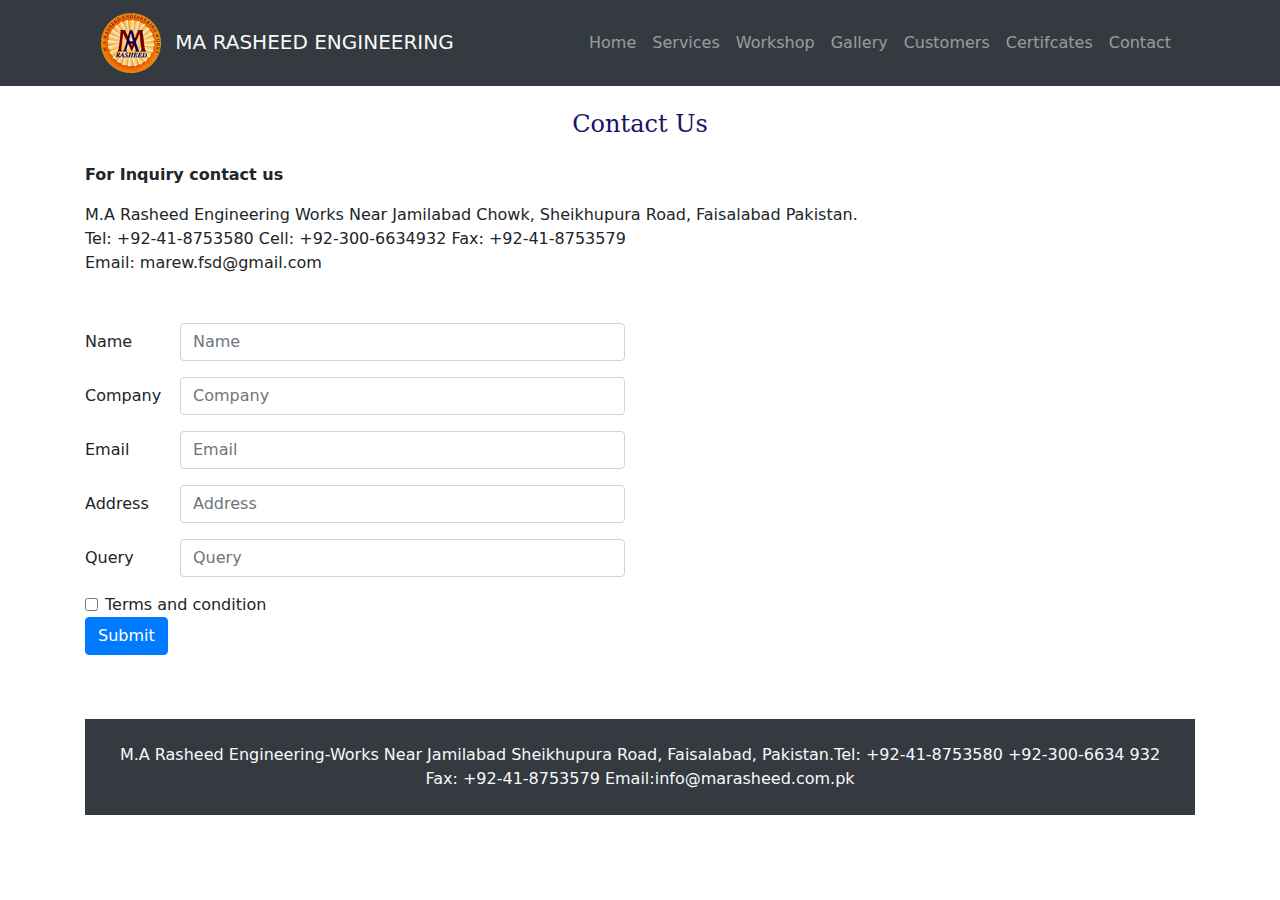
<file: public/content/website/contact.html>
<!doctype html>
<html>
<head>
<meta charset="utf-8">
<title>MA RASHEED ENGINEERING</title>
<!-- CSS -->
<link rel="stylesheet" type="text/css" href="assets/css/style.css"/>
<!-- BOOTSTRAPS -->
<link rel="stylesheet" href="https://maxcdn.bootstrapcdn.com/bootstrap/4.0.0/css/bootstrap.min.css" integrity="sha384-Gn5384xqQ1aoWXA+058RXPxPg6fy4IWvTNh0E263XmFcJlSAwiGgFAW/dAiS6JXm" crossorigin="anonymous">
</head>

<body>
<!-- header start -->
<div class="container-fluid bg-dark">
  <div class="container">
    <div class="row">
      <div class="col-lg-12">
        <nav class="navbar navbar-expand-md navbar-dark bg-dark"> <a href="#" class="navbar-brand"><img src="assets/img/logo.png" alt="logo" class="logo"/> <span class="text-light ml-2 logo_text" style="font-family:'Lucida Grande', 'Lucida Sans Unicode', 'Lucida Sans', 'DejaVu Sans', Verdana, 'sans-serif';">MA RASHEED ENGINEERING</span> </a>
          <button type="button" class="navbar-toggler" data-toggle="collapse" data-target="#navbarCollapse"> <span class="navbar-toggler-icon"></span> </button>
          <div class="collapse navbar-collapse justify-content-end" id="navbarCollapse">
            <div class="navbar-nav"> 
				<a href="index.html" class="nav-item nav-link">Home</a> 
				<a href="services.html" class="nav-item nav-link">Services</a> 
				<a href="workshop.html" class="nav-item nav-link">Workshop</a> 
				<a href="gallery.html" class="nav-item nav-link">Gallery</a> 
				<a href="customer.html" class="nav-item nav-link">Customers</a> 
				<a href="certifcate.html" class="nav-item nav-link">Certifcates</a> 
				<a href="contact.html" class="nav-item nav-link">Contact</a> 
              <!--<div class="nav-item dropdown"> 
				  <a href="#" class="nav-link dropdown-toggle" data-toggle="dropdown">Messages</a>
                <div class="dropdown-menu"> 
					<a href="#" class="dropdown-item">Inbox</a> 
					<a href="#" class="dropdown-item">Sent</a> 
					<a href="#" class="dropdown-item">Drafts</a> 
				</div>
              </div>--> 
            </div>
          </div>
        </nav>
      </div>
    </div>
  </div>
</div>

<!-- our works start -->
<div class="container-fluid">
  <div class="container">
    <div class="row">
      <div class="col-lg-12">
        <h4 class="text-center my-4 title">Contact Us</h4>
		  <p><b>For Inquiry contact us
</b></p>
		  <p>
		  M.A Rasheed Engineering Works
Near Jamilabad Chowk, Sheikhupura Road, Faisalabad Pakistan.
<br>
Tel: +92-41-8753580 Cell: +92-300-6634932 Fax: +92-41-8753579
<br>
Email: marew.fsd@gmail.com
		  </p>
        <div class="row my-5">
          <div class="col-lg-6 col-md-6 col-sm-12 col-xs-12"> 
			  <form>
  <div class="form-group row">
    <label for="inputEmail3" class="col-sm-2 col-form-label">Name</label>
    <div class="col-sm-10">
      <input type="text" class="form-control" id="inputEmail3" placeholder="Name">
    </div>
  </div>
  <div class="form-group row">
    <label for="inputPassword3" class="col-sm-2 col-form-label">Company</label>
    <div class="col-sm-10">
      <input type="text" class="form-control" id="inputPassword3" placeholder="Company">
    </div>
  </div>
				  <div class="form-group row">
    <label for="inputPassword3" class="col-sm-2 col-form-label">Email</label>
    <div class="col-sm-10">
      <input type="email" class="form-control" id="inputPassword" placeholder="Email">
    </div>
  </div>
				  	  <div class="form-group row">
    <label for="inputPassword3" class="col-sm-2 col-form-label">Address</label>
    <div class="col-sm-10">
      <input type="email" class="form-control" id="inputPassword7" placeholder="Address">
    </div>
						  
  </div>
				    	  <div class="form-group row">
    <label for="inputPassword3" class="col-sm-2 col-form-label">Query</label>
    <div class="col-sm-10">
      <input type="text" class="form-control" id="inputPassword0" placeholder="Query">
    </div>
						  
  </div>
  <div class="form-check">
    <input type="checkbox" class="form-check-input" id="exampleCheck1">
    <label class="form-check-label" for="exampleCheck1">Terms and condition</label><br>
  </div>
				  
  <div class="form-group row">
    <div class="col-sm-10">
      <button type="submit" class="btn btn-primary">Submit</button>
    </div>
  </div>
</form>
			</div>
          
			
        </div>
		  
		 


		<!--footer -->
<div class="container-fluid bg-dark">
  <div class="container">
    <div class="row">
      <div class="col-lg-12">
        <p class="text-center my-4 text-light">M.A Rasheed Engineering-Works Near Jamilabad Sheikhupura Road, Faisalabad, Pakistan.Tel: +92-41-8753580 +92-300-6634 932

Fax: +92-41-8753579 Email:info@marasheed.com.pk</p>
       
      </div>
    </div>
  </div>
</div>

<!-- JAVASCRIPT BOOTSTRAP --> 
<script src="https://code.jquery.com/jquery-3.2.1.slim.min.js" integrity="sha384-KJ3o2DKtIkvYIK3UENzmM7KCkRr/rE9/Qpg6aAZGJwFDMVNA/GpGFF93hXpG5KkN" crossorigin="anonymous"></script> 
<script src="https://cdnjs.cloudflare.com/ajax/libs/popper.js/1.12.9/umd/popper.min.js" integrity="sha384-ApNbgh9B+Y1QKtv3Rn7W3mgPxhU9K/ScQsAP7hUibX39j7fakFPskvXusvfa0b4Q" crossorigin="anonymous"></script> 
<script src="https://maxcdn.bootstrapcdn.com/bootstrap/4.0.0/js/bootstrap.min.js" integrity="sha384-JZR6Spejh4U02d8jOt6vLEHfe/JQGiRRSQQxSfFWpi1MquVdAyjUar5+76PVCmYl" crossorigin="anonymous"></script>
</body>
</html>
</file>
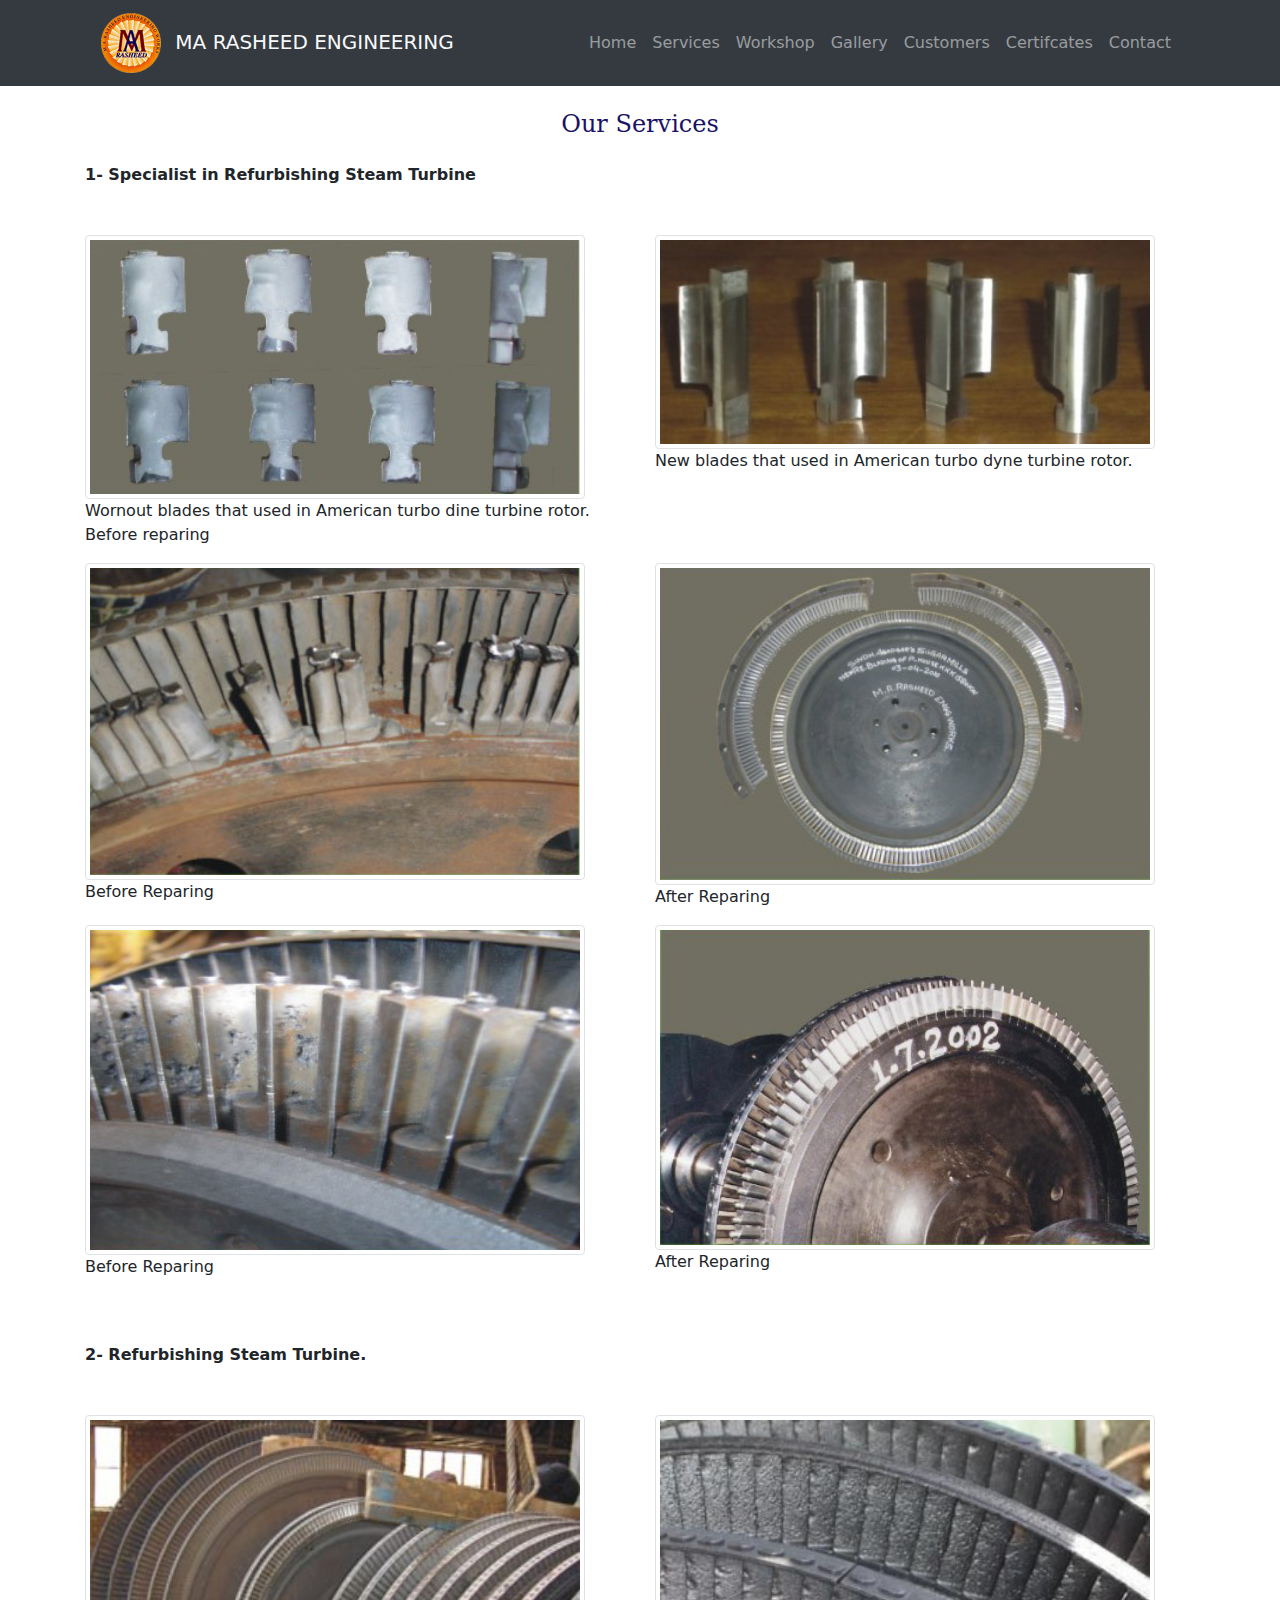
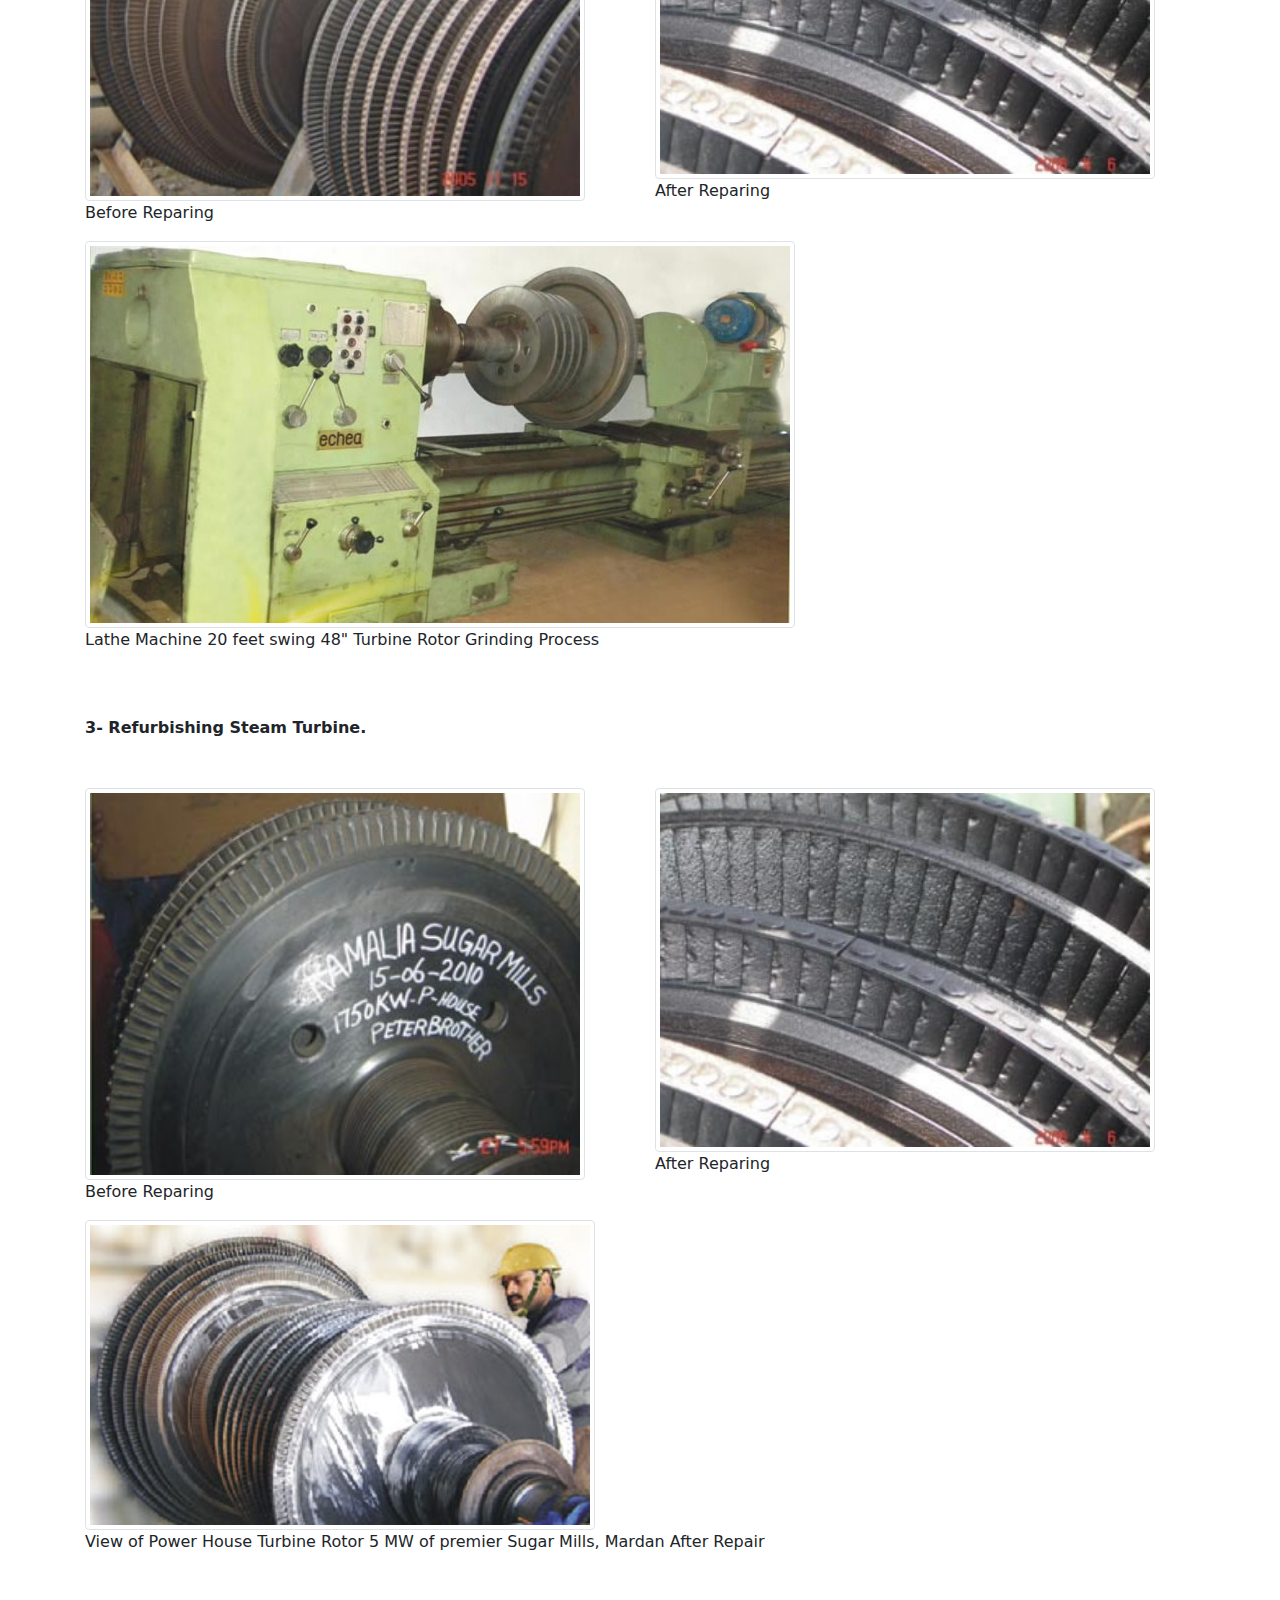
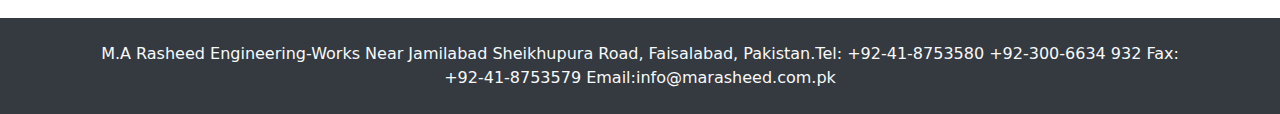
<file: public/content/website/services.html>
<!doctype html>
<html>
<head>
<meta charset="utf-8">
<title>MA RASHEED ENGINEERING</title>
<!-- CSS -->
<link rel="stylesheet" type="text/css" href="assets/css/style.css"/>
<!-- BOOTSTRAPS -->
<link rel="stylesheet" href="https://maxcdn.bootstrapcdn.com/bootstrap/4.0.0/css/bootstrap.min.css" integrity="sha384-Gn5384xqQ1aoWXA+058RXPxPg6fy4IWvTNh0E263XmFcJlSAwiGgFAW/dAiS6JXm" crossorigin="anonymous">
</head>

<body>
<!-- header start -->
<div class="container-fluid bg-dark">
  <div class="container">
    <div class="row">
      <div class="col-lg-12">
        <nav class="navbar navbar-expand-md navbar-dark bg-dark"> <a href="#" class="navbar-brand"><img src="assets/img/logo.png" alt="logo" class="logo"/> <span class="text-light ml-2 logo_text" style="font-family:'Lucida Grande', 'Lucida Sans Unicode', 'Lucida Sans', 'DejaVu Sans', Verdana, 'sans-serif';">MA RASHEED ENGINEERING</span> </a>
          <button type="button" class="navbar-toggler" data-toggle="collapse" data-target="#navbarCollapse"> <span class="navbar-toggler-icon"></span> </button>
          <div class="collapse navbar-collapse justify-content-end" id="navbarCollapse">
            <div class="navbar-nav"> 
				<a href="index.html" class="nav-item nav-link">Home</a> 
				<a href="services.html" class="nav-item nav-link">Services</a> 
				<a href="workshop.html" class="nav-item nav-link">Workshop</a> 
				<a href="gallery.html" class="nav-item nav-link">Gallery</a> 
				<a href="customer.html" class="nav-item nav-link">Customers</a> 
				<a href="certifcate.html" class="nav-item nav-link">Certifcates</a> 
				<a href="contact.html" class="nav-item nav-link">Contact</a> 
              <!--<div class="nav-item dropdown"> 
				  <a href="#" class="nav-link dropdown-toggle" data-toggle="dropdown">Messages</a>
                <div class="dropdown-menu"> 
					<a href="#" class="dropdown-item">Inbox</a> 
					<a href="#" class="dropdown-item">Sent</a> 
					<a href="#" class="dropdown-item">Drafts</a> 
				</div>
              </div>--> 
            </div>
          </div>
        </nav>
      </div>
    </div>
  </div>
</div>

<!-- our works start -->
<div class="container-fluid">
  <div class="container">
    <div class="row">
      <div class="col-lg-12">
        <h4 class="text-center my-4 title">Our Services</h4>
		  <p><b>1- Specialist in Refurbishing Steam Turbine</b></p>
        <div class="row my-5">
          <div class="col-lg-6 col-md-6 col-sm-12 col-xs-12"> 
			  <img src="assets/img/worn_out_blades.jpg" alt="mar"  class="img-thumbnail ser_img"/> 
			<p>Wornout blades that used in American turbo dine turbine rotor. Before reparing</p>
			</div>
          <div class="col-lg-6 col-md-6 col-sm-12 col-xs-12">
            <img src="assets/img/new_blades.jpg" alt="mar"  class="img-thumbnail ser_img"/> 
			<p>New blades that used in American turbo dyne turbine rotor.</p>
          </div>
			<div class="col-lg-6 col-md-6 col-sm-12 col-xs-12"> 
			  <img src="assets/img/before_repairing.jpg" alt="mar"  class="img-thumbnail ser_img"/> 
			<p>Before Reparing</p>
			</div>
			<div class="col-lg-6 col-md-6 col-sm-12 col-xs-12"> 
			  <img src="assets/img/rotor_blades_after_repairin.jpg" alt="mar"  class="img-thumbnail ser_img"/> 
			<p>After Reparing</p>
			</div>
			<div class="col-lg-6 col-md-6 col-sm-12 col-xs-12"> 
			  <img src="assets/img/worn_out_blades2.jpg" alt="mar"  class="img-thumbnail ser_img"/> 
			<p>Before Reparing</p>
			</div>
			<div class="col-lg-6 col-md-6 col-sm-12 col-xs-12"> 
			  <img src="assets/img/after_repair_blades.jpg" alt="mar"  class="img-thumbnail ser_img"/> 
			<p>After Reparing</p>
			</div>
			
        </div>
		  
		  <p><b>2- Refurbishing Steam Turbine.</b></p>
        <div class="row my-5">
          
			<div class="col-lg-6 col-md-6 col-sm-12 col-xs-12"> 
			  <img src="assets/img/turbine_rotor_dewan.jpg" alt="mar"  class="img-thumbnail ser_img"/> 
			<p>Before Reparing</p>
			</div>
			<div class="col-lg-6 col-md-6 col-sm-12 col-xs-12"> 
			  <img src="assets/img/turbine_rotor_after_repair.jpg" alt="mar"  class="img-thumbnail ser_img"/> 
			<p>After Reparing</p>
			</div>
			<div class="col-lg-12 col-md-12 col-sm-12 col-xs-12"> 
			  <img src="assets/img/grinding_process.jpg" alt="mar"  class="img-thumbnail"/> 
			<p>Lathe Machine 20 feet swing 48" Turbine Rotor Grinding Process</p>
			</div>
			</div>
		  
		  <p><b>3- Refurbishing Steam Turbine.</b></p>
        <div class="row my-5">
          
			<div class="col-lg-6 col-md-6 col-sm-12 col-xs-12"> 
			  <img src="assets/img/turbine_rotor_before_repair.jpg" alt="mar"  class="img-thumbnail ser_img"/> 
			<p>Before Reparing</p>
			</div>
			<div class="col-lg-6 col-md-6 col-sm-12 col-xs-12"> 
			  <img src="assets/img/turbine_rotor_after_repair.jpg" alt="mar"  class="img-thumbnail ser_img"/> 
			<p>After Reparing</p>
			</div>
			<div class="col-lg-12 col-md-12 col-sm-12 col-xs-12"> 
			  <img src="assets/img/turbine_rotor_working.jpg" alt="mar"  class="img-thumbnail"/> 
			<p>View of Power House Turbine Rotor 5 MW of premier Sugar Mills, Mardan After Repair</p>
			</div>
			</div>
			
        </div>
      </div>
    </div>
  </div>


		<!--footer -->
<div class="container-fluid bg-dark">
  <div class="container">
    <div class="row">
      <div class="col-lg-12">
        <p class="text-center my-4 text-light">M.A Rasheed Engineering-Works Near Jamilabad Sheikhupura Road, Faisalabad, Pakistan.Tel: +92-41-8753580 +92-300-6634 932

Fax: +92-41-8753579 Email:info@marasheed.com.pk</p>
       
      </div>
    </div>
  </div>
</div>

<!-- JAVASCRIPT BOOTSTRAP --> 
<script src="https://code.jquery.com/jquery-3.2.1.slim.min.js" integrity="sha384-KJ3o2DKtIkvYIK3UENzmM7KCkRr/rE9/Qpg6aAZGJwFDMVNA/GpGFF93hXpG5KkN" crossorigin="anonymous"></script> 
<script src="https://cdnjs.cloudflare.com/ajax/libs/popper.js/1.12.9/umd/popper.min.js" integrity="sha384-ApNbgh9B+Y1QKtv3Rn7W3mgPxhU9K/ScQsAP7hUibX39j7fakFPskvXusvfa0b4Q" crossorigin="anonymous"></script> 
<script src="https://maxcdn.bootstrapcdn.com/bootstrap/4.0.0/js/bootstrap.min.js" integrity="sha384-JZR6Spejh4U02d8jOt6vLEHfe/JQGiRRSQQxSfFWpi1MquVdAyjUar5+76PVCmYl" crossorigin="anonymous"></script>
</body>
</html>
</file>
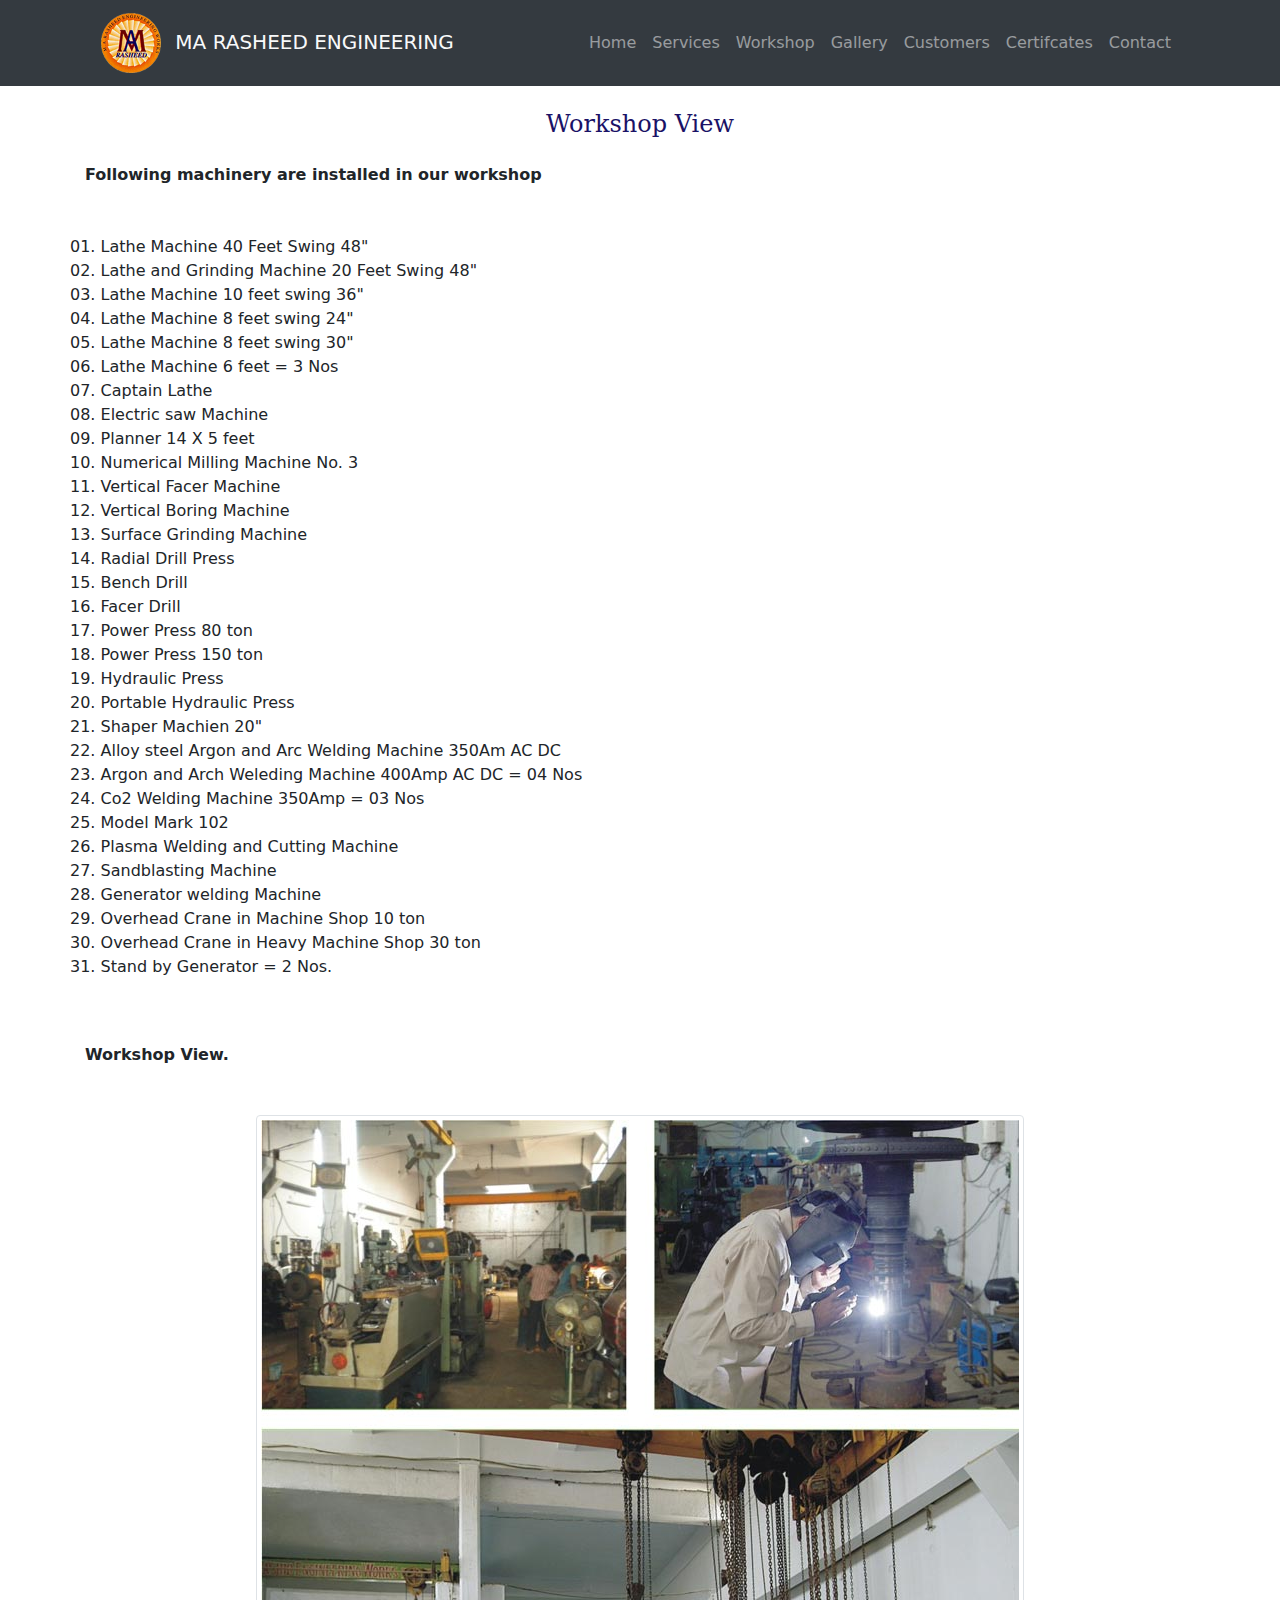
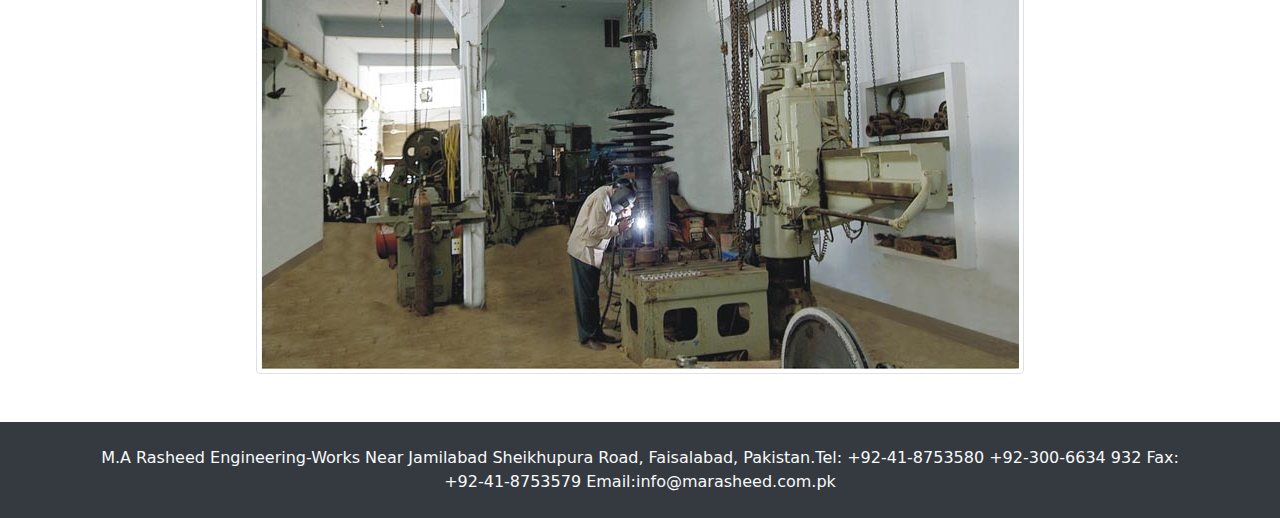
<file: public/content/website/workshop.html>
<!doctype html>
<html>
<head>
<meta charset="utf-8">
<title>MA RASHEED ENGINEERING</title>
<!-- CSS -->
<link rel="stylesheet" type="text/css" href="assets/css/style.css"/>
<!-- BOOTSTRAPS -->
<link rel="stylesheet" href="https://maxcdn.bootstrapcdn.com/bootstrap/4.0.0/css/bootstrap.min.css" integrity="sha384-Gn5384xqQ1aoWXA+058RXPxPg6fy4IWvTNh0E263XmFcJlSAwiGgFAW/dAiS6JXm" crossorigin="anonymous">
</head>

<body>
<!-- header start -->
<div class="container-fluid bg-dark">
  <div class="container">
    <div class="row">
      <div class="col-lg-12">
        <nav class="navbar navbar-expand-md navbar-dark bg-dark"> <a href="#" class="navbar-brand"><img src="assets/img/logo.png" alt="logo" class="logo"/> <span class="text-light ml-2 logo_text" style="font-family:'Lucida Grande', 'Lucida Sans Unicode', 'Lucida Sans', 'DejaVu Sans', Verdana, 'sans-serif';">MA RASHEED ENGINEERING</span> </a>
          <button type="button" class="navbar-toggler" data-toggle="collapse" data-target="#navbarCollapse"> <span class="navbar-toggler-icon"></span> </button>
          <div class="collapse navbar-collapse justify-content-end" id="navbarCollapse">
            <div class="navbar-nav"> 
				<a href="index.html" class="nav-item nav-link">Home</a> 
				<a href="services.html" class="nav-item nav-link">Services</a> 
				<a href="workshop.html" class="nav-item nav-link">Workshop</a> 
				<a href="gallery.html" class="nav-item nav-link">Gallery</a> 
				<a href="customer.html" class="nav-item nav-link">Customers</a> 
				<a href="certifcate.html" class="nav-item nav-link">Certifcates</a> 
				<a href="contact.html" class="nav-item nav-link">Contact</a> 
              <!--<div class="nav-item dropdown"> 
				  <a href="#" class="nav-link dropdown-toggle" data-toggle="dropdown">Messages</a>
                <div class="dropdown-menu"> 
					<a href="#" class="dropdown-item">Inbox</a> 
					<a href="#" class="dropdown-item">Sent</a> 
					<a href="#" class="dropdown-item">Drafts</a> 
				</div>
              </div>--> 
            </div>
          </div>
        </nav>
      </div>
    </div>
  </div>
</div>

<!-- our works start -->
<div class="container-fluid">
  <div class="container">
    <div class="row">
      <div class="col-lg-12">
        <h4 class="text-center my-4 title">Workshop View</h4>
		  <p><b>Following machinery are installed in our workshop</b></p>
        <div class="row my-5">
          <p>01. Lathe Machine 40 Feet Swing 48" <br>
02. Lathe and Grinding Machine 20 Feet Swing 48"<br>
03. Lathe Machine 10 feet swing 36"<br>
04. Lathe Machine 8 feet swing 24"<br>
05. Lathe Machine 8 feet swing 30"<br>
06. Lathe Machine 6 feet = 3 Nos<br>
07. Captain Lathe<br>
08. Electric saw Machine<br>
09. Planner 14 X 5 feet<br>
10. Numerical Milling Machine No. 3<br>
11. Vertical Facer Machine<br>
12. Vertical Boring Machine<br>
13. Surface Grinding Machine<br>
14. Radial Drill Press<br>
15. Bench Drill<br>
16. Facer Drill<br>
17. Power Press 80 ton<br>
18. Power Press 150 ton<br>
19. Hydraulic Press<br>
20. Portable Hydraulic Press<br>
21. Shaper Machien 20"<br>
22. Alloy steel Argon and Arc Welding Machine 350Am AC DC<br>
23. Argon and Arch Weleding Machine 400Amp AC DC = 04 Nos<br>
24. Co2 Welding Machine 350Amp = 03 Nos<br>
25. Model Mark 102<br>
26. Plasma Welding and Cutting Machine<br>
27. Sandblasting Machine<br>
28. Generator welding Machine<br>
29. Overhead Crane in Machine Shop 10 ton<br>
30. Overhead Crane in Heavy Machine Shop 30 ton<br>
31. Stand by Generator = 2 Nos.</p>
			
        </div>
		  
		 
		  
		  <p><b>Workshop View.</b></p>
        <div class="row my-5">
			<div class="col-lg-12 col-md-12 col-sm-12 col-xs-12"> 
			  <img src="assets/img/workshop_view_overall1.jpg" alt="mar"  class="img-thumbnail d-block mx-auto"/> 
			</div>
			</div>
			
        </div>
      </div>
    </div>
  </div>


		<!--footer -->
<div class="container-fluid bg-dark">
  <div class="container">
    <div class="row">
      <div class="col-lg-12">
        <p class="text-center my-4 text-light">M.A Rasheed Engineering-Works Near Jamilabad Sheikhupura Road, Faisalabad, Pakistan.Tel: +92-41-8753580 +92-300-6634 932

Fax: +92-41-8753579 Email:info@marasheed.com.pk</p>
       
      </div>
    </div>
  </div>
</div>

<!-- JAVASCRIPT BOOTSTRAP --> 
<script src="https://code.jquery.com/jquery-3.2.1.slim.min.js" integrity="sha384-KJ3o2DKtIkvYIK3UENzmM7KCkRr/rE9/Qpg6aAZGJwFDMVNA/GpGFF93hXpG5KkN" crossorigin="anonymous"></script> 
<script src="https://cdnjs.cloudflare.com/ajax/libs/popper.js/1.12.9/umd/popper.min.js" integrity="sha384-ApNbgh9B+Y1QKtv3Rn7W3mgPxhU9K/ScQsAP7hUibX39j7fakFPskvXusvfa0b4Q" crossorigin="anonymous"></script> 
<script src="https://maxcdn.bootstrapcdn.com/bootstrap/4.0.0/js/bootstrap.min.js" integrity="sha384-JZR6Spejh4U02d8jOt6vLEHfe/JQGiRRSQQxSfFWpi1MquVdAyjUar5+76PVCmYl" crossorigin="anonymous"></script>
</body>
</html>
</file>
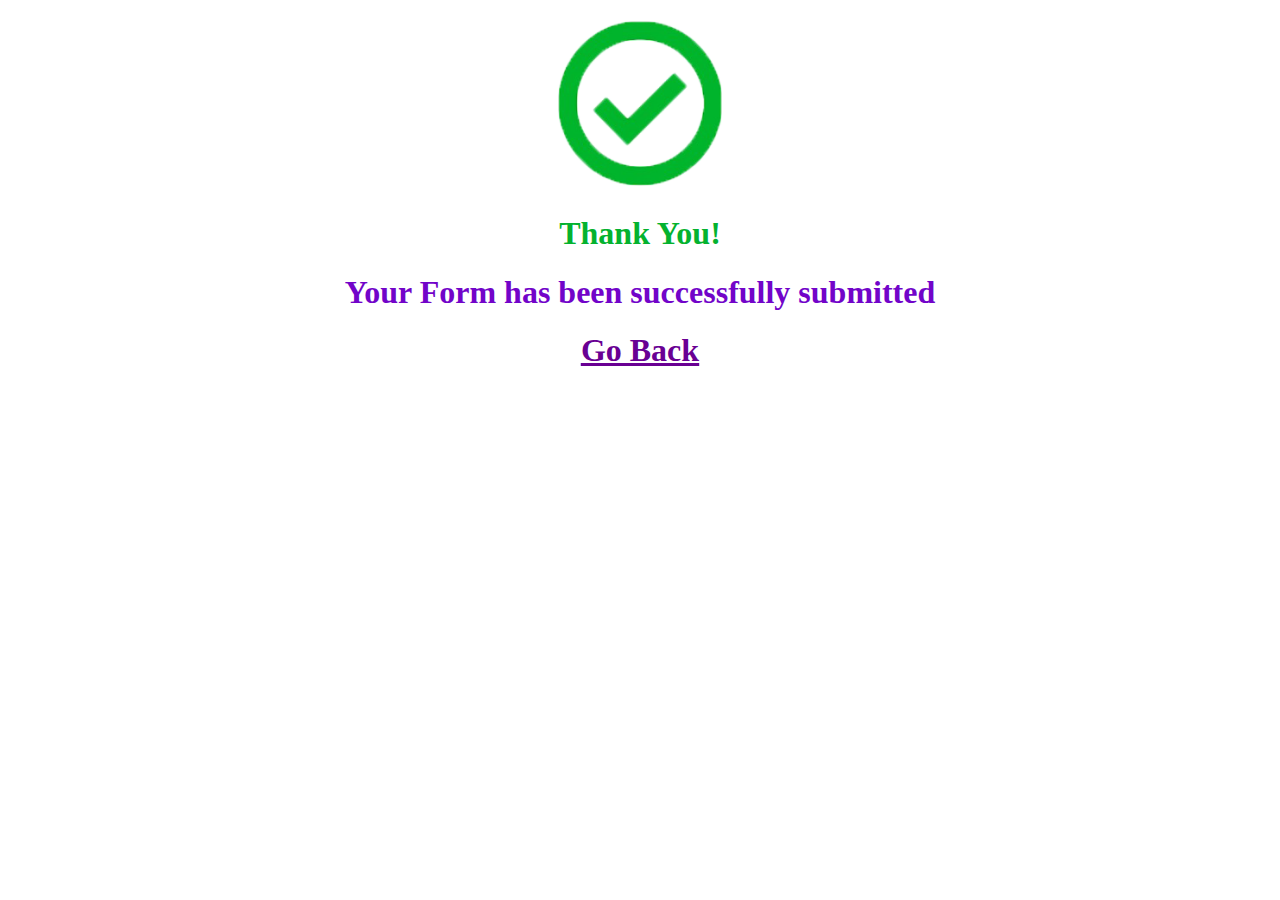
<file: public/content/registration form/public/index2.html>
<!doctype html>
<html>
<head>
<meta charset="utf-8">
<title>Successfully Submitted</title>
</head>

<body> 
<h1 align="center"><img src="img/tick.png" alt="tick" width="13%" height="13%"/></h1>
<h1 style="text-align: center; color: #04b22f;">Thank You!</h1>
<h1 style="text-align: center; color: #7204c9;">Your Form has been successfully submitted</h1>
<a href="index.html">
<h1 style="text-align: center; text-decoration: underline; color: #690093;">Go Back</h1>
</a>
</body>
</html>
</file>
<file: public/content/Saylani web/assets/css/style.css>
@charset "utf-8";
/* CSS Document */
#main {
  background-color: #316DC3;
}
#main_inner {}
.h_logo {
  width: 16px;
  height: 16px;
  margin: 15px 8px;
}
.heading {
  color: white;
  font-size: 15px;
  margin: 12px 0px;
}
.h_btn {
  width: 78px;
  height: 28px;
  font-size: 11px;
  color: green;
  background-color: white;
  border: 1px solid green;
  margin: 10px auto;
}
#main_header {
  background-color: white;
}
.logo {
  width: 200px;
  height: 55px;
  margin: 10px 20px 10px 40px;
}
#navbar {
  width: 100%;
  margin: 20px 0px 0px 0px;
}
#navbar > li {}
#navbar > li > a {
  color: black;
  text-decoration: none;
  display: block;
  line-height: 35px;
  width: 100%;
  text-align: center;
  border-radius: 24px;
  font-size: 14px;
  margin: 0px 18px;
}
#navbar > li > a:hover {
  cursor: pointer;
  background-color: #316DC3;
  color: white;
}
#nav_btn {
  display: none;
}
#slider {}
.imgs {
  height: 500px;
}
#marque_container {
  padding: 10px 0px;
}
#marque_text {
  background-color: #316DC3;
  color: white;
}
/* indtroduction */
#introduction_fluid {
  background-color: #F7F8FA;
}
#introduction_container {
  background-color: #F7F8FA;
  padding: 30px 0px;
}
.intro_text1 {
  font-size: 34px;
  color: #316DC3;
  font-weight: bold;
  font-family: Consolas, "Andale Mono", "Lucida Console", "Lucida Sans Typewriter", Monaco, "Courier New", "monospace";
}
.intro_text2 {
  font-size: 34px;
  color: #427900;
  font-weight: bold;
  font-family: Consolas, "Andale Mono", "Lucida Console", "Lucida Sans Typewriter", Monaco, "Courier New", "monospace";
}
.text_logo {
  text-align: center;
  display: block;
  margin: 0 auto;
}
.text_logo > img {
  width: 40px;
  height: 40px;
  margin-top: 15px;
  position: absolute;
  margin: 0px -20px;
}
.hr_text {
  width: 40px;
  height: 2px;
  display: inline-block;
  background-color: green;
  margin: 0px 22px 10px;
}
#introduction_description {
  font-size: 16px;
  font-family: Cambria, "Hoefler Text", "Liberation Serif", Times, "Times New Roman", "serif";
  color: #707070;
  margin: 15px 90px 30px;
  text-align: justify;
}
/* services  */
#services_fluid {
  background-color: #2755E9;
}
#services_container {
  background-color: #2755E9;
  padding: 50px 0px 0px;
}
.service_img {
  width: 50px;
  height: 50px;
  display: block;
  margin: 0 auto 20px;
}
.service_text {
  font-size: 35px;
  color: white;
  font-family: Consolas, "Andale Mono", "Lucida Console", "Lucida Sans Typewriter", Monaco, "Courier New", "monospace";
}
.service_text_a {
  font-weight: bold;
  color: white;
  font-family: "Lucida Grande", "Lucida Sans Unicode", "Lucida Sans", "DejaVu Sans", Verdana, "sans-serif";
}
.service_text_b {
  font-weight: bold;
  color: #00FF00;
  font-family: "Lucida Grande", "Lucida Sans Unicode", "Lucida Sans", "DejaVu Sans", Verdana, "sans-serif";
}
/* do service */
#do_service_fluid {
  background-color: #F7F8FA;
}
#do_service_container {
  background-color: #F7F8FA;
  padding: 30px 0px 60px;
}
.do_service_content {
  background-color: #FFFFFF;
  padding: 20px 0px;
  margin: 10px;
  -webkit-box-shadow: 0px 0px 40px 0px rgba(237, 238, 240, 1);
  -moz-box-shadow: 0px 0px 40px 0px rgba(237, 238, 240, 1);
  box-shadow: 0px 0px 40px 0px rgba(237, 238, 240, 1);
}
.do_service_content > img {
  width: 70px;
  height: 70px;
  display: block;
  margin: 0 auto;
}
.do_service_content > p {
  text-align: center;
  color: #316DC3;
  font-weight: bold;
  margin-top: 13px;
  font-size: 20px;
  font-family: Consolas, "Andale Mono", "Lucida Console", "Lucida Sans Typewriter", Monaco, "Courier New", "monospace";
}
/* m and p area */
#m_p_fluid {
  background-color: #FFFFFF;
}
#m_p_container {
  background-color: #FFFFFF;
  padding: 0px 0px;
}
.m_p_content {
  padding: 20px 25px;
  background-color: #FFFFFF;
}
.m_p_contentss > b {
  margin-left: 20px;
  color: #316DC3;
  font-family: Consolas, "Andale Mono", "Lucida Console", "Lucida Sans Typewriter", Monaco, "Courier New", "monospace";
}
.m_p_contentss > img {
  margin-left: 10px;
}
.m_p_head_text {
  margin-left: 20px;
  color: #316DC3;
  font-size: 30px;
  font-family: Consolas, "Andale Mono", "Lucida Console", "Lucida Sans Typewriter", Monaco, "Courier New", "monospace";
}
.m_p_contentss {
  background-color: #F7F8FA;
  padding: 30px 90px 20px;
  margin: 15px;
}
.marquee_text {
  font-size: 16px;
  font-family: Consolas, "Andale Mono", "Lucida Console", "Lucida Sans Typewriter", Monaco, "Courier New", "monospace";
  margin: 0px 20px;
}
#image_gallery_fluid {
  padding: 40px 10px;
  background-color: #FFFFFF;
}
.gallery_img {
  width: 100%;
  height: 120px;
}
#footer_fluid {
  background-color: #25272E;
  padding: 30px;
}
#footer_container {
  background-color: #25272E;
  padding: 30px;
}
#footer_a > p, i {
  color: #99999B;
  margin: 10px 0px;
}
.icon {
  color: #427900;
}
#footer_b > p {
  color: white;
}
#footer_c > p {
  color: white;
}
.s_icon {
  color: white;
  margin: 5px;
  border: 1px solid #316DD9;
  padding: 8px;
  border-radius: 50%;
  background-color: #316DD9;
}
#cr {
  background-color: #316DD9;
}
#cr_container {
  background-color: #316DD9;
}
.cr_content {
  color: white;
  font-size: 12px;
  margin-top: 12px;
}
@media (max-width:990px) and (min-width:320px) {
  #navbar {
    display: none;
  }
  #navbar > li > a {
    text-align: center;
    border-radius: 0px;
    background-color: none;
    border-top: 1px solid grey;
    padding: 5px 0px;
  }
  #nav_btn {
    display: inline;
    float: right;
    margin-top: 30px;
    margin-right: 40px;
    color: black;
    cursor: pointer;
  } 
  .imgs {
    height: auto;
  }
  #introduction_description {
    margin: 15px 5px 30px;
  }
}
@media (max-width:575px) and (min-width:280px) {
  .gallery_img {
    width: 220px;
    display: block;
    margin: auto;
  }
}
</file>
<file: public/content/website/assets/css/style.css>
@charset "utf-8";
/* CSS Document */
*{
	margin: 0px;
	padding: 0px;
	font-family: "Lucida Grande", "Lucida Sans Unicode", "Lucida Sans", "DejaVu Sans", Verdana, "sans-serif";
}
.logo{
	height: 60px;
	width: 60px;
}
.carousel-item > img{
	width: 100%;
	height: 100%;
}
.title{
	font-family:Constantia, "Lucida Bright", "DejaVu Serif", Georgia, "serif";
	color:#1A1266;

}
.ser_img{
	width: 500px;
	height: 400px;
}
@media(max-width:1200px) and (min-width:280px){
	.logo{
		height: 40px;
		width: 40px;
	}
	.logo_text{
		font-size: 14px;
	}
	.title{
		font-size: 18px;
	}
}
</file>
<file: public/content/registration form/public/style.css>
@charset "utf-8";
/* CSS Document */
.heading {
  color: #735ad0;
  text-align: center;
}
.main {
  width: 100%;
  height: 800px;
} 
.title {
  color: white;
}
.title_field {
  height: 20px;
  width: 180px;
}
table {
  background-color: #6b5acd;
}
.f_tr {
  width: 20%;
}
tr > td {
  height: 50px;
}
span {
  color: white;
}
.text-center {
  text-align: center;
}
</file>
